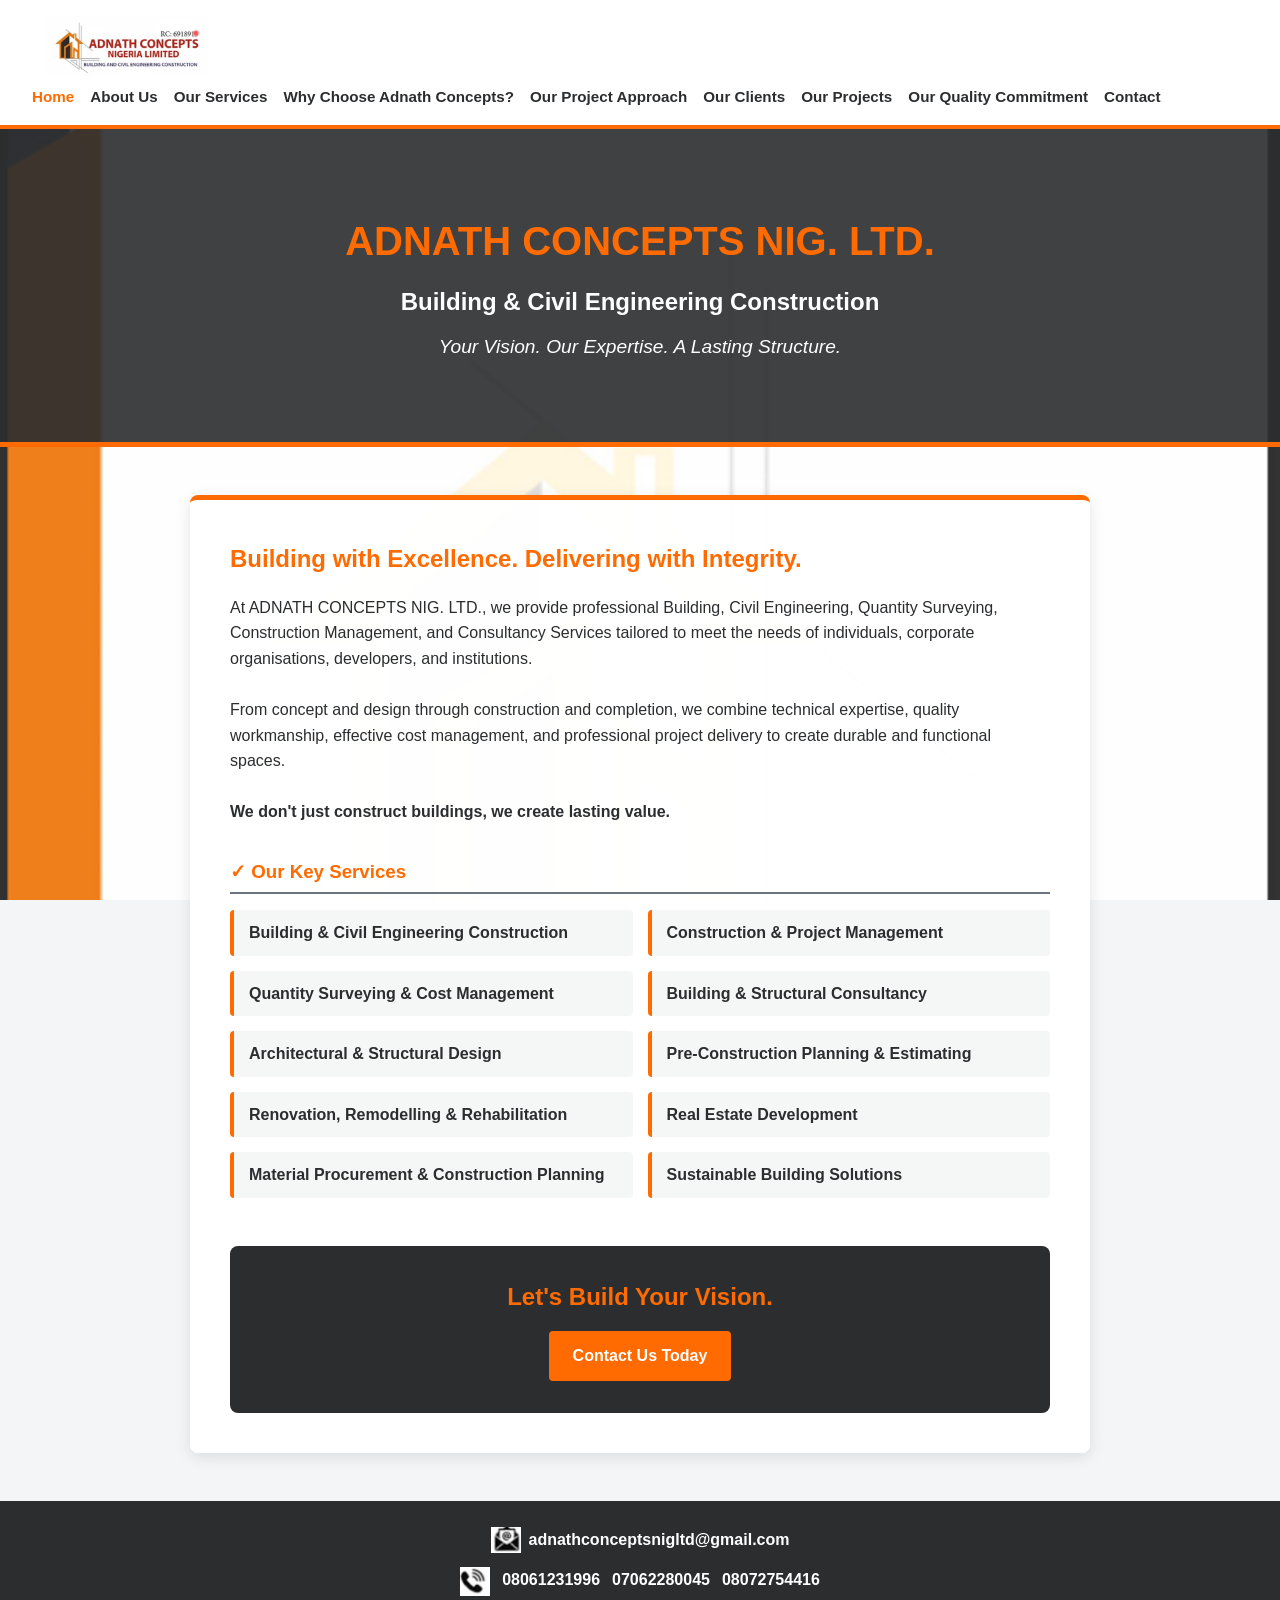
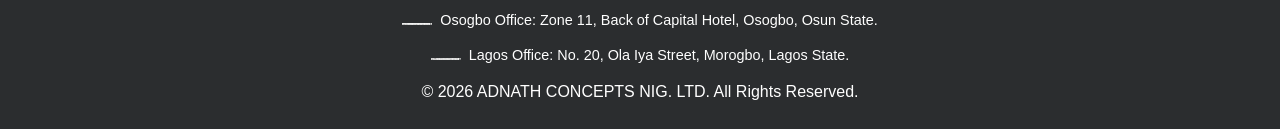
<file: index.html>
<!DOCTYPE html>
<html lang="en">
<head>
    <meta charset="UTF-8">
    <meta name="viewport" content="width=device-width, initial-scale=1.0">
    <title>Home | ADNATH CONCEPTS NIG. LTD.</title>
    <link rel="stylesheet" href="index.css">
</head>
<body>
    <nav>
        <a class="site-logo" href="index.html" aria-label="ADNATH CONCEPTS home">
            <img src="Screenshot 2026-09-21 224842.png" alt="ADNATH CONCEPTS Nigeria Limited">
        </a>
        <ul>
            <li><a href="index.html" class="active">Home</a></li>
            <li><a href="about.html">About Us</a></li>
            <li><a href="services.html">Our Services</a></li>
            <li><a href="why-us.html">Why Choose Adnath Concepts?</a></li>
            <li><a href="approach.html">Our Project Approach</a></li>
            <li><a href="clients.html">Our Clients</a></li>
            <li><a href="projects.html">Our Projects</a></li>
            <li><a href="commitment.html">Our Quality Commitment</a></li>
            <li><a href="contact.html">Contact</a></li>
        </ul>
    </nav>

    <header class="header-banner fade-in" style="padding: 5rem 1rem;"> 
        <h1 style="font-size: 2.5rem; color: var(--primary-orange);">ADNATH CONCEPTS NIG. LTD.</h1>
        <h2 style="margin: 10px 0;">Building & Civil Engineering Construction</h2>
        <p style="font-size: 1.2rem; font-style: italic;">Your Vision. Our Expertise. A Lasting Structure.</p>
    </header>

    <div class="container slide-up">
        <h2 style="color: var(--primary-orange); margin-bottom: 1rem;">Building with Excellence. Delivering with Integrity.</h2>
        <p>At ADNATH CONCEPTS NIG. LTD., we provide professional Building, Civil Engineering, Quantity Surveying, Construction Management, and Consultancy Services tailored to meet the needs of individuals, corporate organisations, developers, and institutions.</p>
        <br>
        <p>From concept and design through construction and completion, we combine technical expertise, quality workmanship, effective cost management, and professional project delivery to create durable and functional spaces.</p>
        <br>
        <p><strong>We don't just construct buildings, we create lasting value.</strong></p>
        
        <h3 style="margin-top: 2rem; color: var(--primary-orange); border-bottom: 2px solid var(--medium-ash); padding-bottom: 5px;">✓ Our Key Services</h3>
        <ul class="styled-list">
            <li>Building & Civil Engineering Construction</li>
            <li>Construction & Project Management</li>
            <li>Quantity Surveying & Cost Management</li>
            <li>Building & Structural Consultancy</li>
            <li>Architectural & Structural Design</li>
            <li>Pre-Construction Planning & Estimating</li>
            <li>Renovation, Remodelling & Rehabilitation</li>
            <li>Real Estate Development</li>
            <li>Material Procurement & Construction Planning</li>
            <li>Sustainable Building Solutions</li>
        </ul>

        <div class="cta-box">
            <h3 style="color: var(--primary-orange); font-size: 1.5rem;">Let's Build Your Vision.</h3>
            <a href="contact.html" class="btn">Contact Us Today</a>
        </div>
    </div>

    <footer>
        <a class="email-link" href="mailto:adnathconceptsnigltd@gmail.com">
            <img src="Screenshot 2026-09-21 224909.png" alt="Email us">
            <span>adnathconceptsnigltd@gmail.com</span>
        </a>
        <div class="phone-links">
            <img src="Screenshot 2026-09-21 224926.png" alt="Call us"> 
            <a href="tel:08061231996">08061231996</a>
            <a href="tel:07062280045">07062280045</a>
            <a href="tel:08072754416">08072754416</a>
        </div>
        <div class="office-addresses">
            <div><img src="Screenshot 2026-09-21 225001.png" alt="Osogbo office"><span>Osogbo Office: Zone 11, Back of Capital Hotel, Osogbo, Osun State.</span></div>
            <div><img src="Screenshot 2026-09-21 225021.png" alt="Lagos office"><span>Lagos Office: No. 20, Ola Iya Street, Morogbo, Lagos State.</span></div>
        </div>
        <p>&copy; 2026 ADNATH CONCEPTS NIG. LTD. All Rights Reserved.</p>
    </footer>
</body>
<script src="./first.js"></script>
</html>
</file>
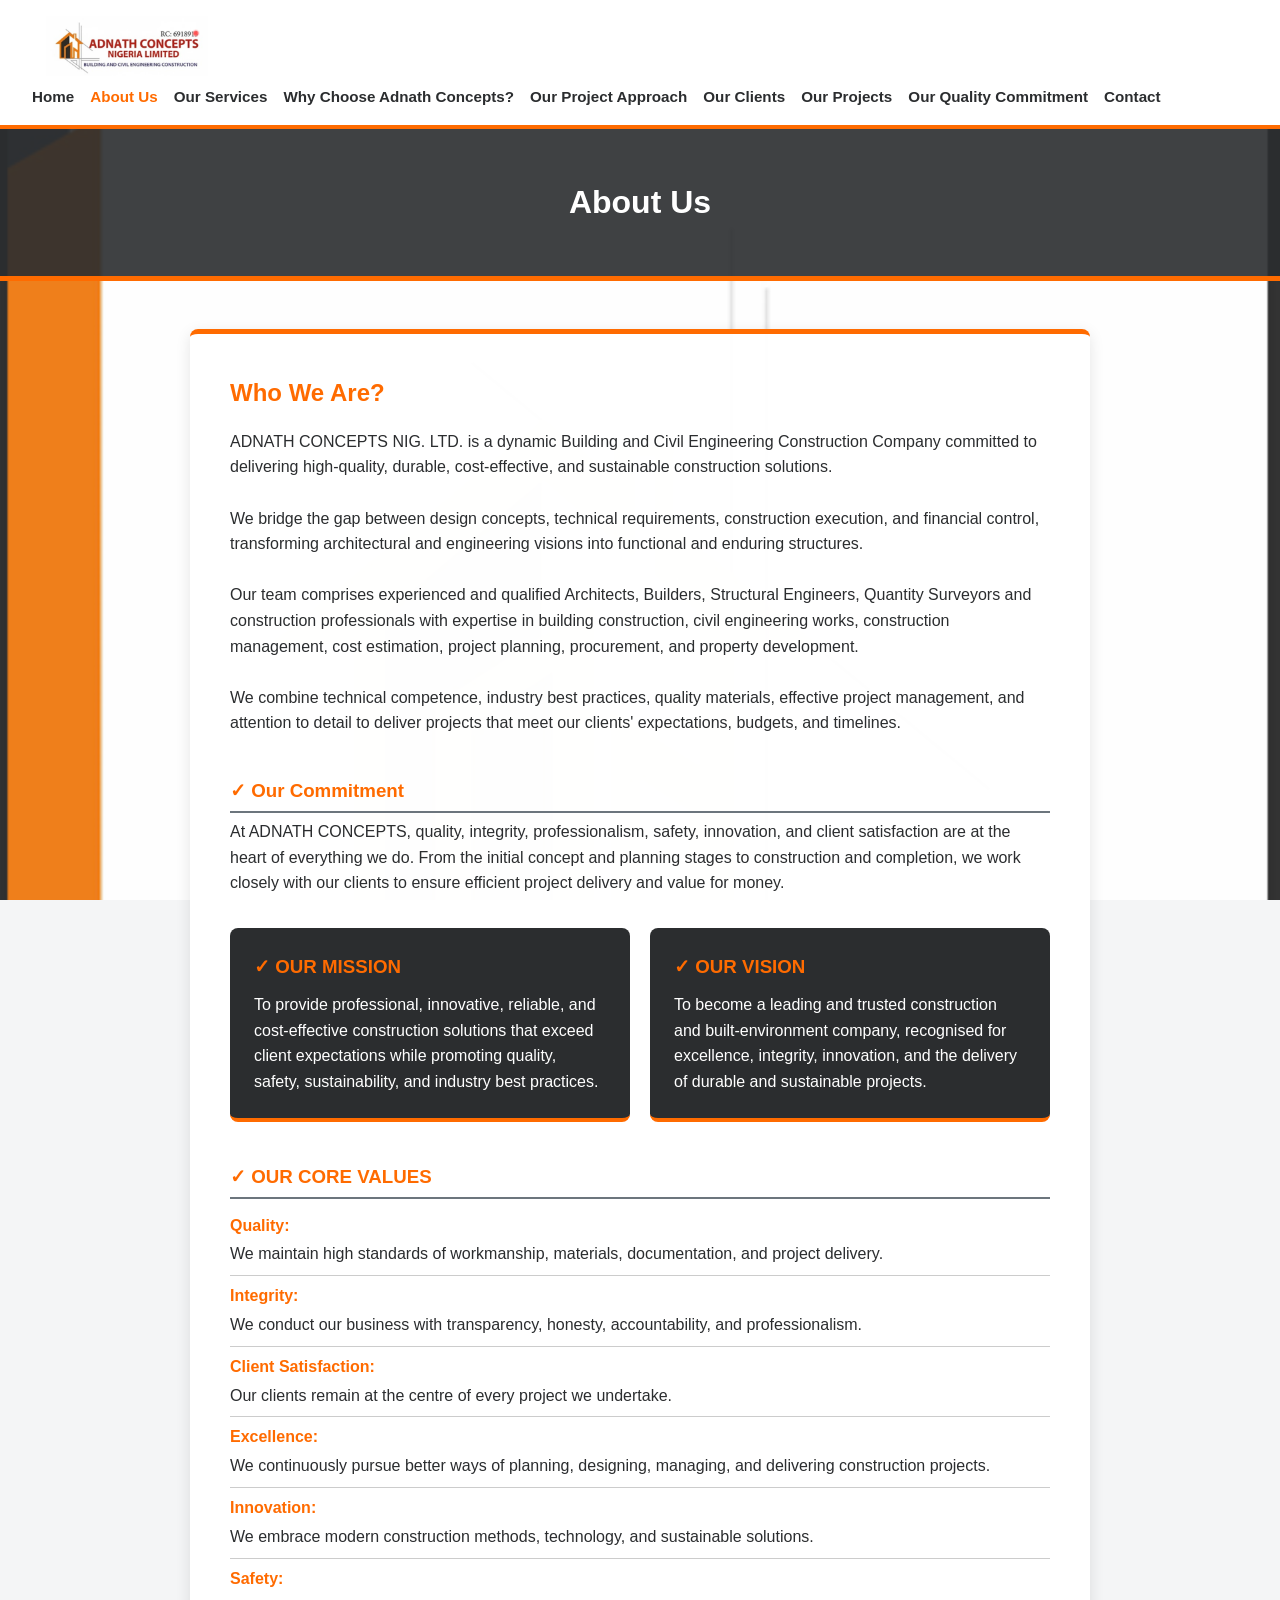
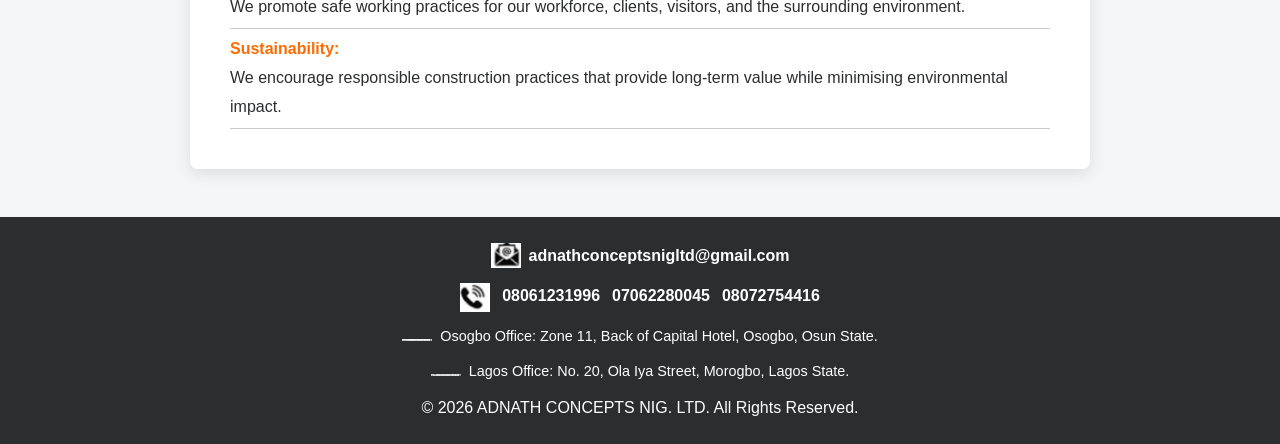
<file: about.html>
<!DOCTYPE html>
<html lang="en">
<head>
    <meta charset="UTF-8">
    <meta name="viewport" content="width=device-width, initial-scale=1.0">
    <title>About Us | ADNATH CONCEPTS</title>
    <link rel="stylesheet" href="about.css">
</head>
<body>
    <nav>
        <a class="site-logo" href="index.html" aria-label="ADNATH CONCEPTS home">
            <img src="Screenshot 2026-09-21 224842.png" alt="ADNATH CONCEPTS Nigeria Limited">
        </a>
        <ul>
            <li><a href="index.html">Home</a></li>
            <li><a href="about.html" class="active">About Us</a></li>
            <li><a href="services.html">Our Services</a></li>
            <li><a href="why-us.html">Why Choose Adnath Concepts?</a></li>
            <li><a href="approach.html">Our Project Approach</a></li>
            <li><a href="clients.html">Our Clients</a></li>
            <li><a href="projects.html">Our Projects</a></li>
            <li><a href="commitment.html">Our Quality Commitment</a></li>
            <li><a href="contact.html">Contact</a></li>
        </ul>
    </nav>

    <div class="header-banner fade-in">
        <h1>About Us</h1>
    </div>

    <div class="container slide-up">
        <h2 style="color: var(--primary-orange); margin-bottom: 1rem;">Who We Are?</h2>
        <p>ADNATH CONCEPTS NIG. LTD. is a dynamic Building and Civil Engineering Construction Company committed to delivering high-quality, durable, cost-effective, and sustainable construction solutions.</p>
        <br>
        <p>We bridge the gap between design concepts, technical requirements, construction execution, and financial control, transforming architectural and engineering visions into functional and enduring structures.</p>
        <br>
        <p>Our team comprises experienced and qualified Architects, Builders, Structural Engineers, Quantity Surveyors and construction professionals with expertise in building construction, civil engineering works, construction management, cost estimation, project planning, procurement, and property development.</p>
        <br>
        <p>We combine technical competence, industry best practices, quality materials, effective project management, and attention to detail to deliver projects that meet our clients' expectations, budgets, and timelines.</p>

        <h3 class="section-title">✓ Our Commitment</h3>
        <p>At ADNATH CONCEPTS, quality, integrity, professionalism, safety, innovation, and client satisfaction are at the heart of everything we do. From the initial concept and planning stages to construction and completion, we work closely with our clients to ensure efficient project delivery and value for money.</p>

        <div class="mission-vision-grid">
            <div class="mv-box">
                <h3>✓ OUR MISSION</h3>
                <p>To provide professional, innovative, reliable, and cost-effective construction solutions that exceed client expectations while promoting quality, safety, sustainability, and industry best practices.</p>
            </div>
            <div class="mv-box">
                <h3>✓ OUR VISION</h3>
                <p>To become a leading and trusted construction and built-environment company, recognised for excellence, integrity, innovation, and the delivery of durable and sustainable projects.</p>
            </div>
        </div>

        <h3 class="section-title">✓ OUR CORE VALUES</h3>
        <ul class="core-values">
            <li><strong>Quality:</strong><br>
                 We maintain high standards of workmanship, materials, documentation, and project delivery.</li>
            <li><strong>Integrity:</strong><br>
                 We conduct our business with transparency, honesty, accountability, and professionalism.</li>
            <li><strong>Client Satisfaction:</strong><br> Our clients remain at the centre of every project we undertake.</li>
            <li><strong>Excellence:</strong> <br>
                We continuously pursue better ways of planning, designing, managing, and delivering construction projects.</li>
            <li><strong>Innovation:</strong> <br>
                We embrace modern construction methods, technology, and sustainable solutions.</li>
            <li><strong>Safety:</strong> <br>
                We promote safe working practices for our workforce, clients, visitors, and the surrounding environment.</li>
            <li><strong>Sustainability:</strong> <br>
                We encourage responsible construction practices that provide long-term value while minimising environmental impact.</li>
        </ul>
    </div>

    <footer>
        <a class="email-link" href="mailto:adnathconceptsnigltd@gmail.com">
            <img src="Screenshot 2026-09-21 224909.png" alt="Email us">
            <span>adnathconceptsnigltd@gmail.com</span>
        </a>
        <div class="phone-links">
            <img src="Screenshot 2026-09-21 224926.png" alt="Call us"> 
            <a href="tel:08061231996">08061231996</a>
            <a href="tel:07062280045">07062280045</a>
            <a href="tel:08072754416">08072754416</a>
        </div>
        <div class="office-addresses">
            <div><img src="Screenshot 2026-09-21 225001.png" alt="Osogbo office"><span>Osogbo Office: Zone 11, Back of Capital Hotel, Osogbo, Osun State.</span></div>
            <div><img src="Screenshot 2026-09-21 225021.png" alt="Lagos office"><span>Lagos Office: No. 20, Ola Iya Street, Morogbo, Lagos State.</span></div>
        </div>
        <p>&copy; 2026 ADNATH CONCEPTS NIG. LTD. All Rights Reserved.</p>
    </footer>
</body>
</html>
</file>
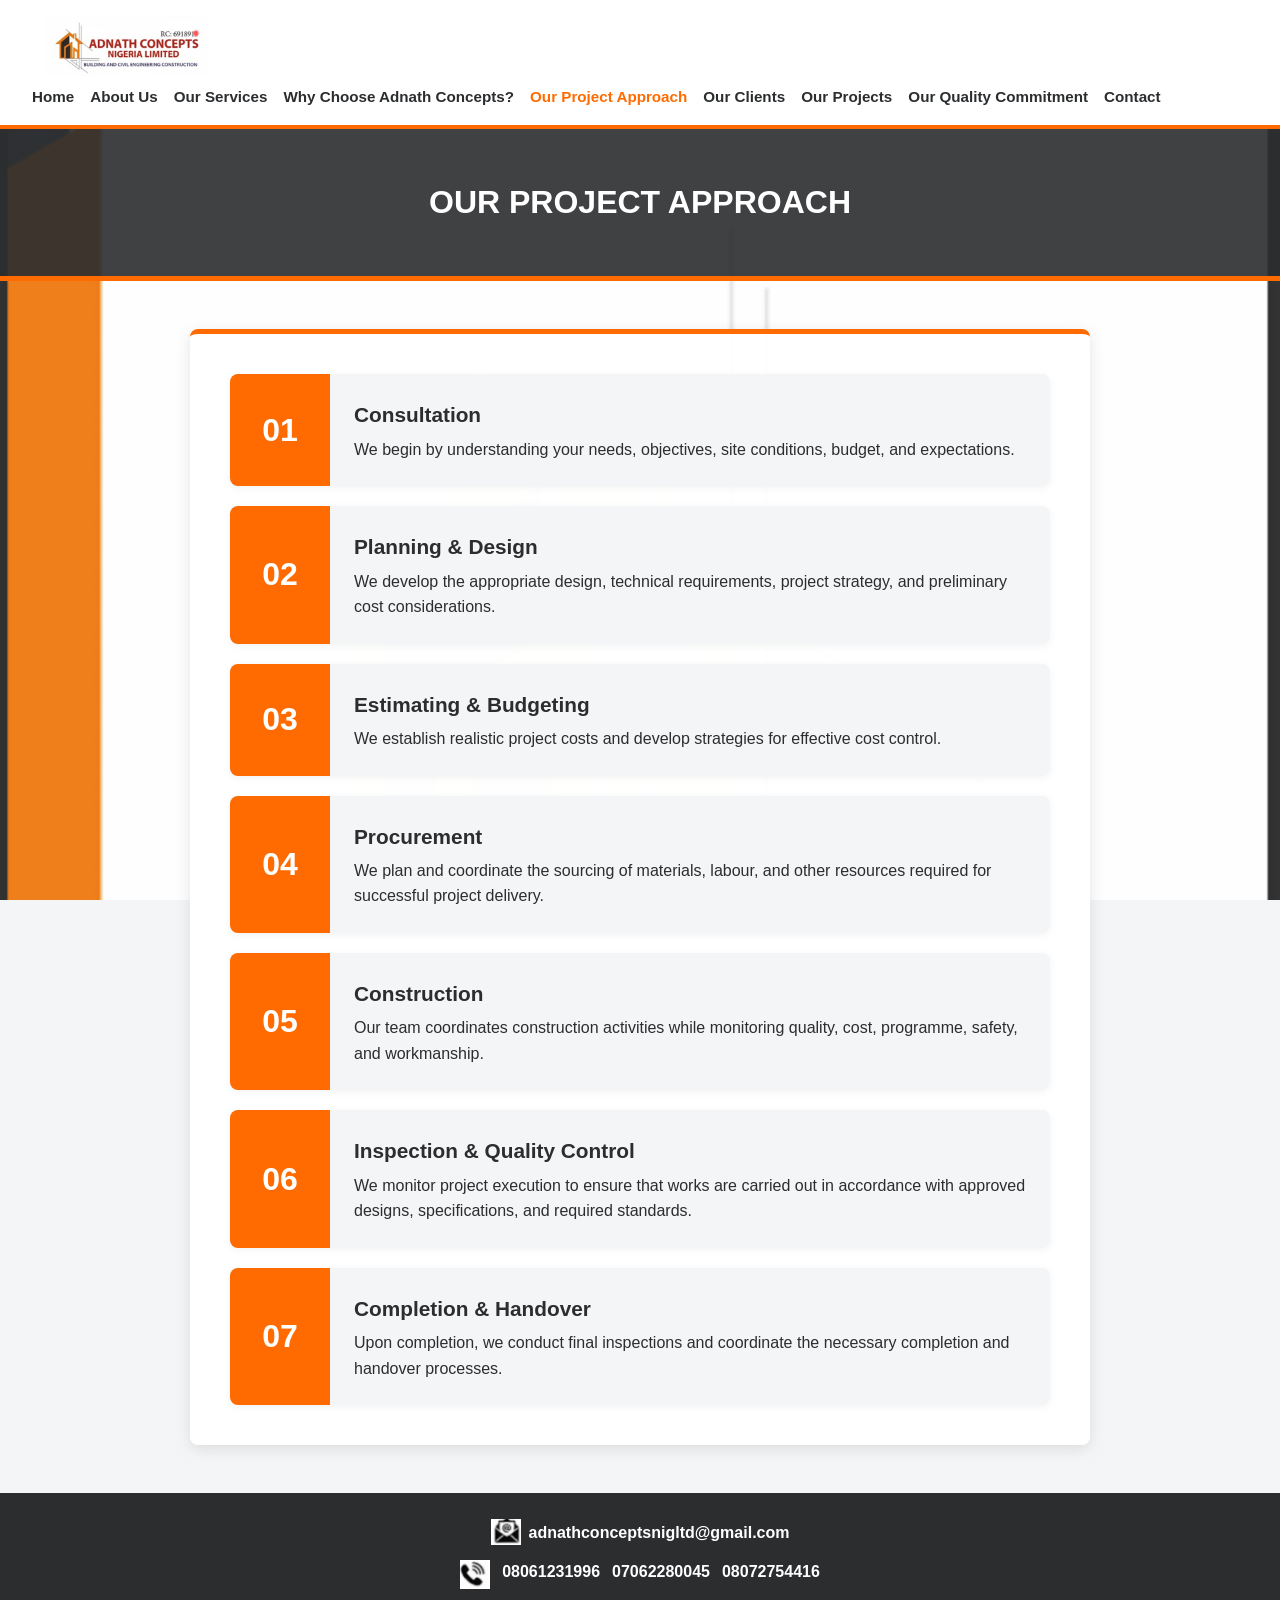
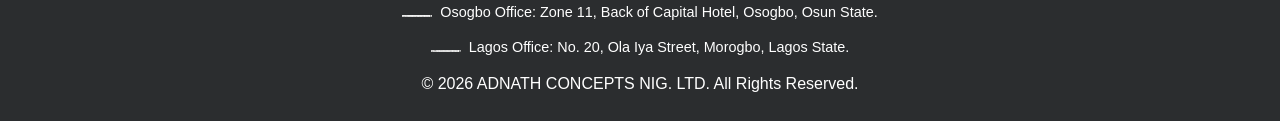
<file: approach.html>
<!DOCTYPE html>
<html lang="en">
<head>
    <meta charset="UTF-8">
    <meta name="viewport" content="width=device-width, initial-scale=1.0">
    <title>Our Project Approach | ADNATH CONCEPTS</title>
    <link rel="stylesheet" href="approach.css">
</head>
<body>
    <nav>
        <a class="site-logo" href="index.html" aria-label="ADNATH CONCEPTS home">
            <img src="Screenshot 2026-09-21 224842.png" alt="ADNATH CONCEPTS Nigeria Limited">
        </a>
        <ul>
            <li><a href="index.html">Home</a></li>
            <li><a href="about.html">About Us</a></li>
            <li><a href="services.html">Our Services</a></li>
            <li><a href="why-us.html">Why Choose Adnath Concepts?</a></li>
            <li><a href="approach.html" class="active" aria-current="page">Our Project Approach</a></li>
            <li><a href="clients.html">Our Clients</a></li>
            <li><a href="projects.html">Our Projects</a></li>
            <li><a href="commitment.html">Our Quality Commitment</a></li>
            <li><a href="contact.html">Contact</a></li>
        </ul>
    </nav>

    <main>
        <div class="header-banner fade-in">
            <h1>OUR PROJECT APPROACH</h1>
        </div>

        <div class="container slide-up">
            <div class="timeline">
                <div class="step">
                    <div class="step-num">01</div>
                    <div class="step-content">
                        <h3>Consultation</h3>
                        <p>We begin by understanding your needs, objectives, site conditions, budget, and expectations.</p>
                    </div>
                </div>
                <div class="step">
                    <div class="step-num">02</div>
                    <div class="step-content">
                        <h3>Planning &amp; Design</h3>
                        <p>We develop the appropriate design, technical requirements, project strategy, and preliminary cost considerations.</p>
                    </div>
                </div>
                <div class="step">
                    <div class="step-num">03</div>
                    <div class="step-content">
                        <h3>Estimating &amp; Budgeting</h3>
                        <p>We establish realistic project costs and develop strategies for effective cost control.</p>
                    </div>
                </div>
                <div class="step">
                    <div class="step-num">04</div>
                    <div class="step-content">
                        <h3>Procurement</h3>
                        <p>We plan and coordinate the sourcing of materials, labour, and other resources required for successful project delivery.</p>
                    </div>
                </div>
                <div class="step">
                    <div class="step-num">05</div>
                    <div class="step-content">
                        <h3>Construction</h3>
                        <p>Our team coordinates construction activities while monitoring quality, cost, programme, safety, and workmanship.</p>
                    </div>
                </div>
                <div class="step">
                    <div class="step-num">06</div>
                    <div class="step-content">
                        <h3>Inspection &amp; Quality Control</h3>
                        <p>We monitor project execution to ensure that works are carried out in accordance with approved designs, specifications, and required standards.</p>
                    </div>
                </div>
                <div class="step">
                    <div class="step-num">07</div>
                    <div class="step-content">
                        <h3>Completion &amp; Handover</h3>
                        <p>Upon completion, we conduct final inspections and coordinate the necessary completion and handover processes.</p>
                    </div>
                </div>
            </div>
        </div>
    </main>

    <footer>
        <a class="email-link" href="mailto:adnathconceptsnigltd@gmail.com">
            <img src="Screenshot 2026-09-21 224909.png" alt="Email us">
            <span>adnathconceptsnigltd@gmail.com</span>
        </a>
        <div class="phone-links">
            <img src="Screenshot 2026-09-21 224926.png" alt="Call us">
            <a href="tel:08061231996">08061231996</a>
            <a href="tel:07062280045">07062280045</a>
            <a href="tel:08072754416">08072754416</a>
        </div>
        <div class="office-addresses">
            <div><img src="Screenshot 2026-09-21 225001.png" alt="Osogbo office"><span>Osogbo Office: Zone 11, Back of Capital Hotel, Osogbo, Osun State.</span></div>
            <div><img src="Screenshot 2026-09-21 225021.png" alt="Lagos office"><span>Lagos Office: No. 20, Ola Iya Street, Morogbo, Lagos State.</span></div>
        </div>
        <p>&copy; 2026 ADNATH CONCEPTS NIG. LTD. All Rights Reserved.</p>
    </footer>
</body>
</html>
</file>
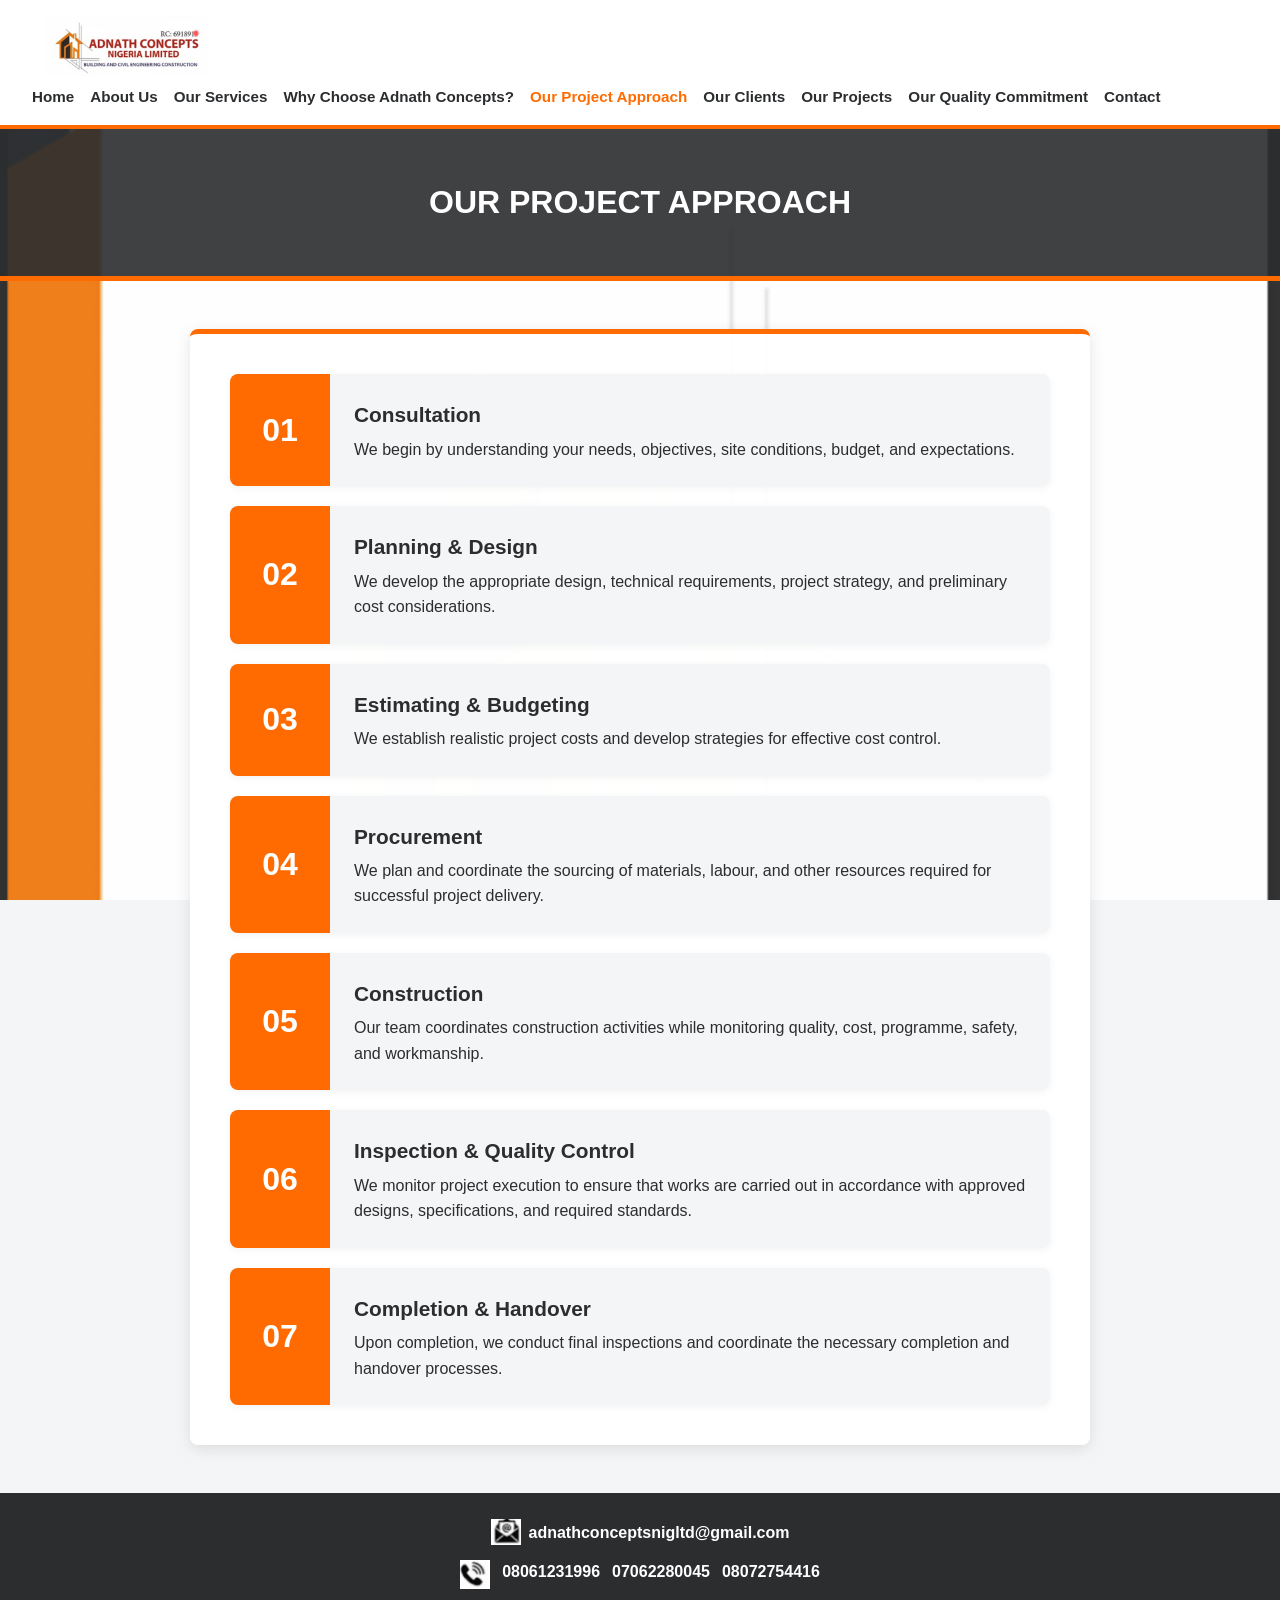
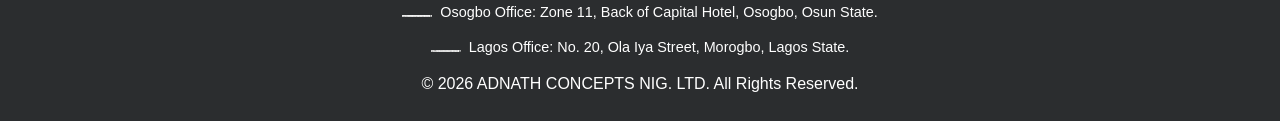
<file: approch.html>
<!DOCTYPE html>
<html lang="en">
<head>
    <meta charset="UTF-8">
    <meta name="viewport" content="width=device-width, initial-scale=1.0">
    <title>Our Project Approach | ADNATH CONCEPTS</title>
    <link rel="stylesheet" href="approach.css">
</head>
<body>
    <nav>
        <a class="site-logo" href="index.html" aria-label="ADNATH CONCEPTS home">
            <img src="Screenshot 2026-09-21 224842.png" alt="ADNATH CONCEPTS Nigeria Limited">
        </a>
        <ul>
            <li><a href="index.html">Home</a></li>
            <li><a href="about.html">About Us</a></li>
            <li><a href="services.html">Our Services</a></li>
            <li><a href="why-us.html">Why Choose Adnath Concepts?</a></li>
            <li><a href="approach.html" class="active">Our Project Approach</a></li>
            <li><a href="clients.html">Our Clients</a></li>
            <li><a href="projects.html">Our Projects</a></li>
            <li><a href="commitment.html">Our Quality Commitment</a></li>
            <li><a href="contact.html">Contact</a></li>
        </ul>
    </nav>

    <div class="header-banner fade-in">
        <h1>OUR PROJECT APPROACH</h1>
    </div>

    <div class="container slide-up">
        <div class="timeline">
            <div class="step">
                <div class="step-num">01</div>
                <div class="step-content">
                    <h3>Consultation</h3>
                    <p>We begin by understanding your needs, objectives, site conditions, budget, and expectations.</p>
                </div>
            </div>
            <div class="step">
                <div class="step-num">02</div>
                <div class="step-content">
                    <h3>Planning & Design</h3>
                    <p>We develop the appropriate design, technical requirements, project strategy, and preliminary cost considerations.</p>
                </div>
            </div>
            <div class="step">
                <div class="step-num">03</div>
                <div class="step-content">
                    <h3>Estimating & Budgeting</h3>
                    <p>We establish realistic project costs and develop strategies for effective cost control.</p>
                </div>
            </div>
            <div class="step">
                <div class="step-num">04</div>
                <div class="step-content">
                    <h3>Procurement</h3>
                    <p>We plan and coordinate the sourcing of materials, labour, and other resources required for successful project delivery.</p>
                </div>
            </div>
            <div class="step">
                <div class="step-num">05</div>
                <div class="step-content">
                    <h3>Construction</h3>
                    <p>Our team coordinates construction activities while monitoring quality, cost, programme, safety, and workmanship.</p>
                </div>
            </div>
            <div class="step">
                <div class="step-num">06</div>
                <div class="step-content">
                    <h3>Inspection & Quality Control</h3>
                    <p>We monitor project execution to ensure that works are carried out in accordance with approved designs, specifications, and required standards.</p>
                </div>
            </div>
            <div class="step">
                <div class="step-num">07</div>
                <div class="step-content">
                    <h3>Completion & Handover</h3>
                    <p>Upon completion, we conduct final inspections and coordinate the necessary completion and handover processes.</p>
                </div>
            </div>
        </div>
    </div>

    <footer>
        <a class="email-link" href="mailto:adnathconceptsnigltd@gmail.com">
            <img src="Screenshot 2026-09-21 224909.png" alt="Email us">
            <span>adnathconceptsnigltd@gmail.com</span>
        </a>
        <div class="phone-links">
            <img src="Screenshot 2026-09-21 224926.png" alt="Call us"> 
            <a href="tel:08061231996">08061231996</a>
            <a href="tel:07062280045">07062280045</a>
            <a href="tel:08072754416">08072754416</a>
        </div>
        <div class="office-addresses">
            <div><img src="Screenshot 2026-09-21 225001.png" alt="Osogbo office"><span>Osogbo Office: Zone 11, Back of Capital Hotel, Osogbo, Osun State.</span></div>
            <div><img src="Screenshot 2026-09-21 225021.png" alt="Lagos office"><span>Lagos Office: No. 20, Ola Iya Street, Morogbo, Lagos State.</span></div>
        </div>
        <p>&copy; 2026 ADNATH CONCEPTS NIG. LTD. All Rights Reserved.</p>
    </footer>
</body>
</html>
</file>
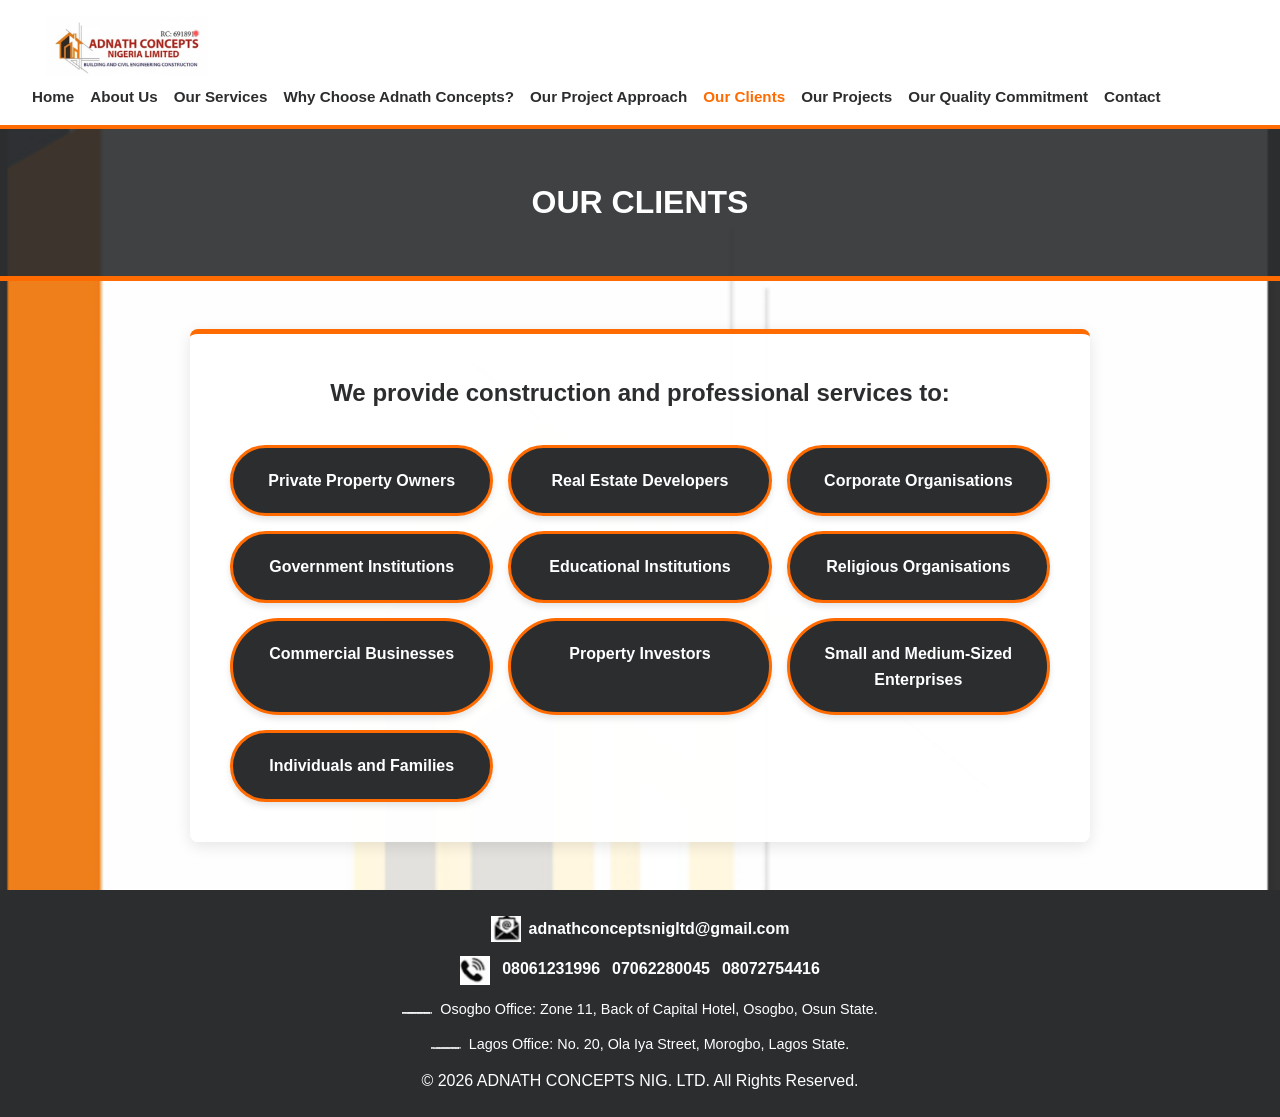
<file: clients.html>
<!DOCTYPE html>
<html lang="en">
<head>
    <meta charset="UTF-8">
    <meta name="viewport" content="width=device-width, initial-scale=1.0">
    <title>Our Clients | ADNATH CONCEPTS</title>
    <link rel="stylesheet" href="clients.css">
</head>
<body>
    <nav>
        <a class="site-logo" href="index.html" aria-label="ADNATH CONCEPTS home">
            <img src="Screenshot 2026-09-21 224842.png" alt="ADNATH CONCEPTS Nigeria Limited">
        </a>
        <ul>
            <li><a href="index.html">Home</a></li>
            <li><a href="about.html">About Us</a></li>
            <li><a href="services.html">Our Services</a></li>
            <li><a href="why-us.html">Why Choose Adnath Concepts?</a></li>
            <li><a href="approach.html">Our Project Approach</a></li>
            <li><a href="clients.html" class="active">Our Clients</a></li>
            <li><a href="projects.html">Our Projects</a></li>
            <li><a href="commitment.html">Our Quality Commitment</a></li>
            <li><a href="contact.html">Contact</a></li>
        </ul>
    </nav>

    <div class="header-banner fade-in">
        <h1>OUR CLIENTS</h1>
    </div>

    <div class="container slide-up">
        <h2 style="text-align: center; color: var(--dark-ash); margin-bottom: 2rem;">We provide construction and professional services to:</h2>
        
        <div class="clients-grid">
            <div class="client-badge">Private Property Owners</div>
            <div class="client-badge">Real Estate Developers</div>
            <div class="client-badge">Corporate Organisations</div>
            <div class="client-badge">Government Institutions</div>
            <div class="client-badge">Educational Institutions</div>
            <div class="client-badge">Religious Organisations</div>
            <div class="client-badge">Commercial Businesses</div>
            <div class="client-badge">Property Investors</div>
            <div class="client-badge">Small and Medium-Sized Enterprises</div>
            <div class="client-badge">Individuals and Families</div>
        </div>
    </div>

    <footer>
        <a class="email-link" href="mailto:adnathconceptsnigltd@gmail.com">
            <img src="Screenshot 2026-09-21 224909.png" alt="Email us">
            <span>adnathconceptsnigltd@gmail.com</span>
        </a>
        <div class="phone-links">
            <img src="Screenshot 2026-09-21 224926.png" alt="Call us"> 
            <a href="tel:08061231996">08061231996</a>
            <a href="tel:07062280045">07062280045</a>
            <a href="tel:08072754416">08072754416</a>
        </div>
        <div class="office-addresses">
            <div><img src="Screenshot 2026-09-21 225001.png" alt="Osogbo office"><span>Osogbo Office: Zone 11, Back of Capital Hotel, Osogbo, Osun State.</span></div>
            <div><img src="Screenshot 2026-09-21 225021.png" alt="Lagos office"><span>Lagos Office: No. 20, Ola Iya Street, Morogbo, Lagos State.</span></div>
        </div>
        <p>&copy; 2026 ADNATH CONCEPTS NIG. LTD. All Rights Reserved.</p>
    </footer>
</body>
</html>
</file>
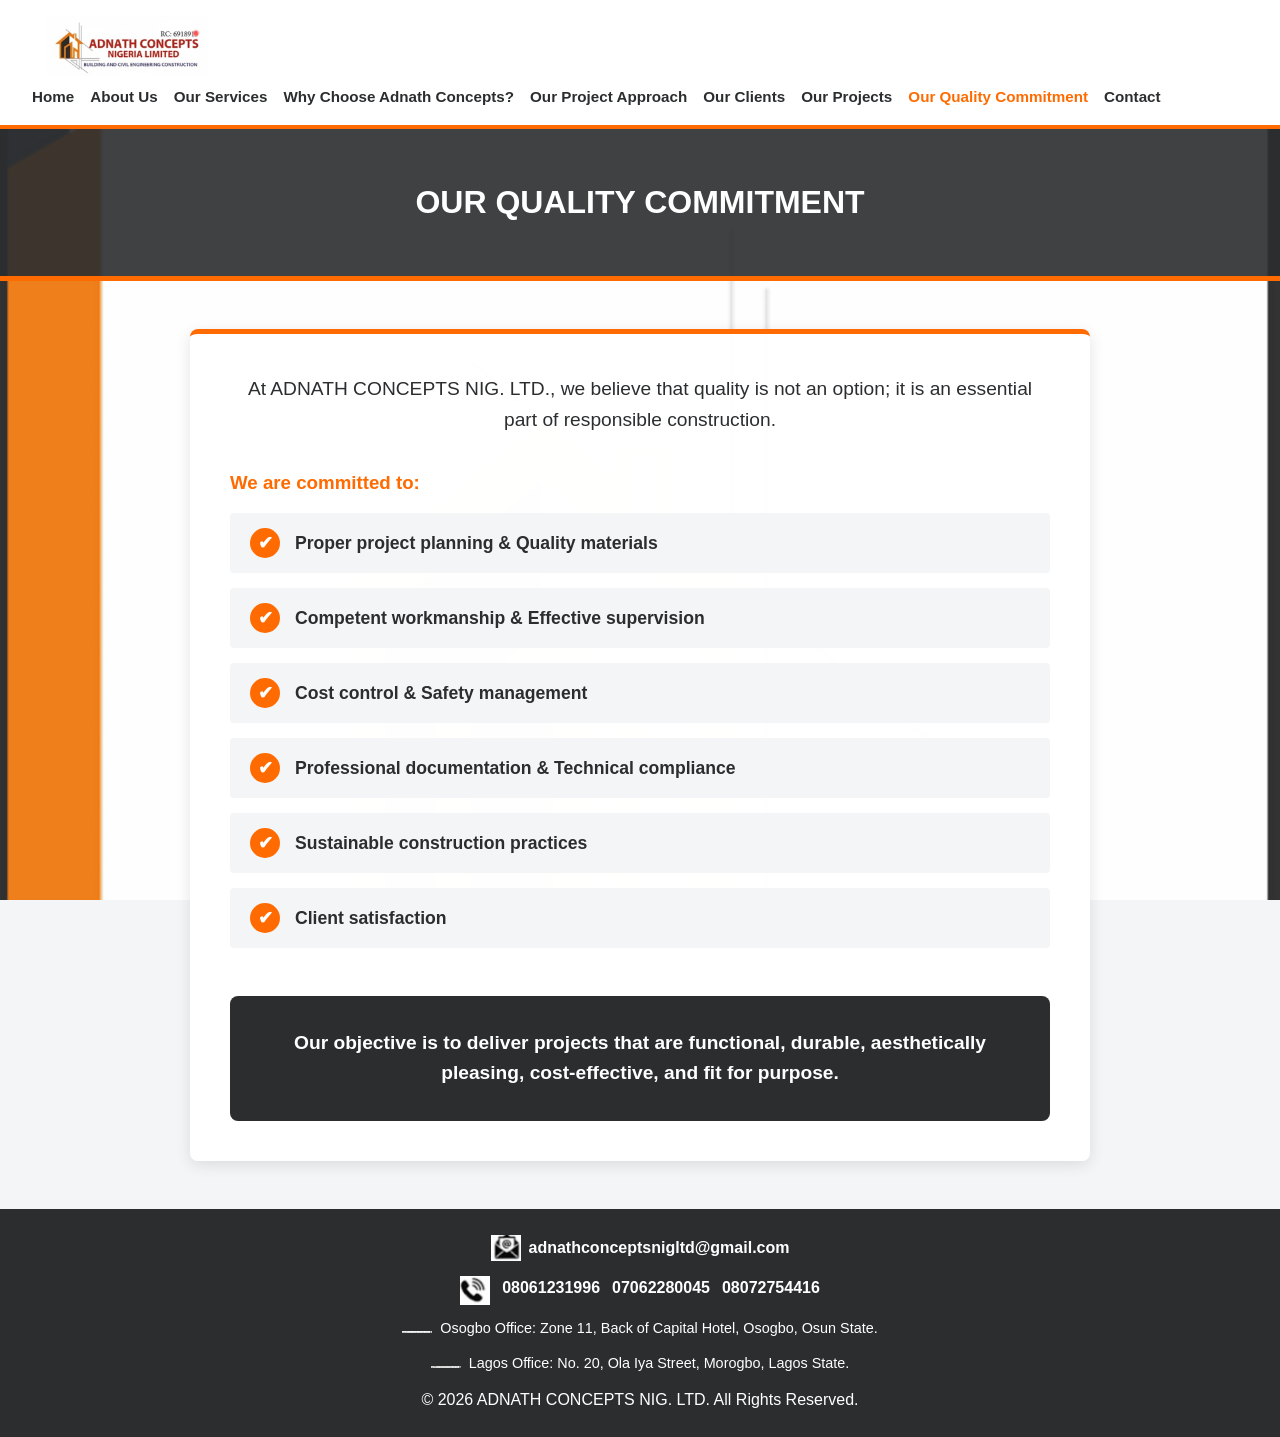
<file: commitment.html>
<!DOCTYPE html>
<html lang="en">
<head>
    <meta charset="UTF-8">
    <meta name="viewport" content="width=device-width, initial-scale=1.0">
    <title>Our Quality Commitment | ADNATH CONCEPTS</title>
    <link rel="stylesheet" href="commitment.css">
</head>
<body>
    <nav>
        <a class="site-logo" href="index.html" aria-label="ADNATH CONCEPTS home">
            <img src="Screenshot 2026-09-21 224842.png" alt="ADNATH CONCEPTS Nigeria Limited">
        </a>
        <ul>
            <li><a href="index.html">Home</a></li>
            <li><a href="about.html">About Us</a></li>
            <li><a href="services.html">Our Services</a></li>
            <li><a href="why-us.html">Why Choose Adnath Concepts?</a></li>
            <li><a href="approach.html">Our Project Approach</a></li>
            <li><a href="clients.html">Our Clients</a></li>
            <li><a href="projects.html">Our Projects</a></li>
            <li><a href="commitment.html" class="active">Our Quality Commitment</a></li>
            <li><a href="contact.html">Contact</a></li>
        </ul>
    </nav>

    <div class="header-banner fade-in">
        <h1>OUR QUALITY COMMITMENT</h1>
    </div>

    <div class="container slide-up">
        <p style="text-align: center; font-size: 1.2rem; margin-bottom: 2rem;">At ADNATH CONCEPTS NIG. LTD., we believe that quality is not an option; it is an essential part of responsible construction.</p>
        
        <h3 style="color: var(--primary-orange); margin-bottom: 15px;">We are committed to:</h3>
        <div class="checklist">
            <div><span>✔</span> Proper project planning & Quality materials</div>
            <div><span>✔</span> Competent workmanship & Effective supervision</div>
            <div><span>✔</span> Cost control & Safety management</div>
            <div><span>✔</span> Professional documentation & Technical compliance</div>
            <div><span>✔</span> Sustainable construction practices</div>
            <div><span>✔</span> Client satisfaction</div>
        </div>

        <div style="text-align: center; margin-top: 3rem; padding: 2rem; background: var(--dark-ash); color: var(--white); border-radius: 8px;">
            <p style="font-size: 1.2rem; font-weight: bold;">Our objective is to deliver projects that are functional, durable, aesthetically pleasing, cost-effective, and fit for purpose.</p>
        </div>
    </div>

    <footer>
        <a class="email-link" href="mailto:adnathconceptsnigltd@gmail.com">
            <img src="Screenshot 2026-09-21 224909.png" alt="Email us">
            <span>adnathconceptsnigltd@gmail.com</span>
        </a>
        <div class="phone-links">
            <img src="Screenshot 2026-09-21 224926.png" alt="Call us"> 
            <a href="tel:08061231996">08061231996</a>
            <a href="tel:07062280045">07062280045</a>
            <a href="tel:08072754416">08072754416</a>
        </div>
        <div class="office-addresses">
            <div><img src="Screenshot 2026-09-21 225001.png" alt="Osogbo office"><span>Osogbo Office: Zone 11, Back of Capital Hotel, Osogbo, Osun State.</span></div>
            <div><img src="Screenshot 2026-09-21 225021.png" alt="Lagos office"><span>Lagos Office: No. 20, Ola Iya Street, Morogbo, Lagos State.</span></div>
        </div>
        <p>&copy; 2026 ADNATH CONCEPTS NIG. LTD. All Rights Reserved.</p>
    </footer>
</body>
</html>
</file>
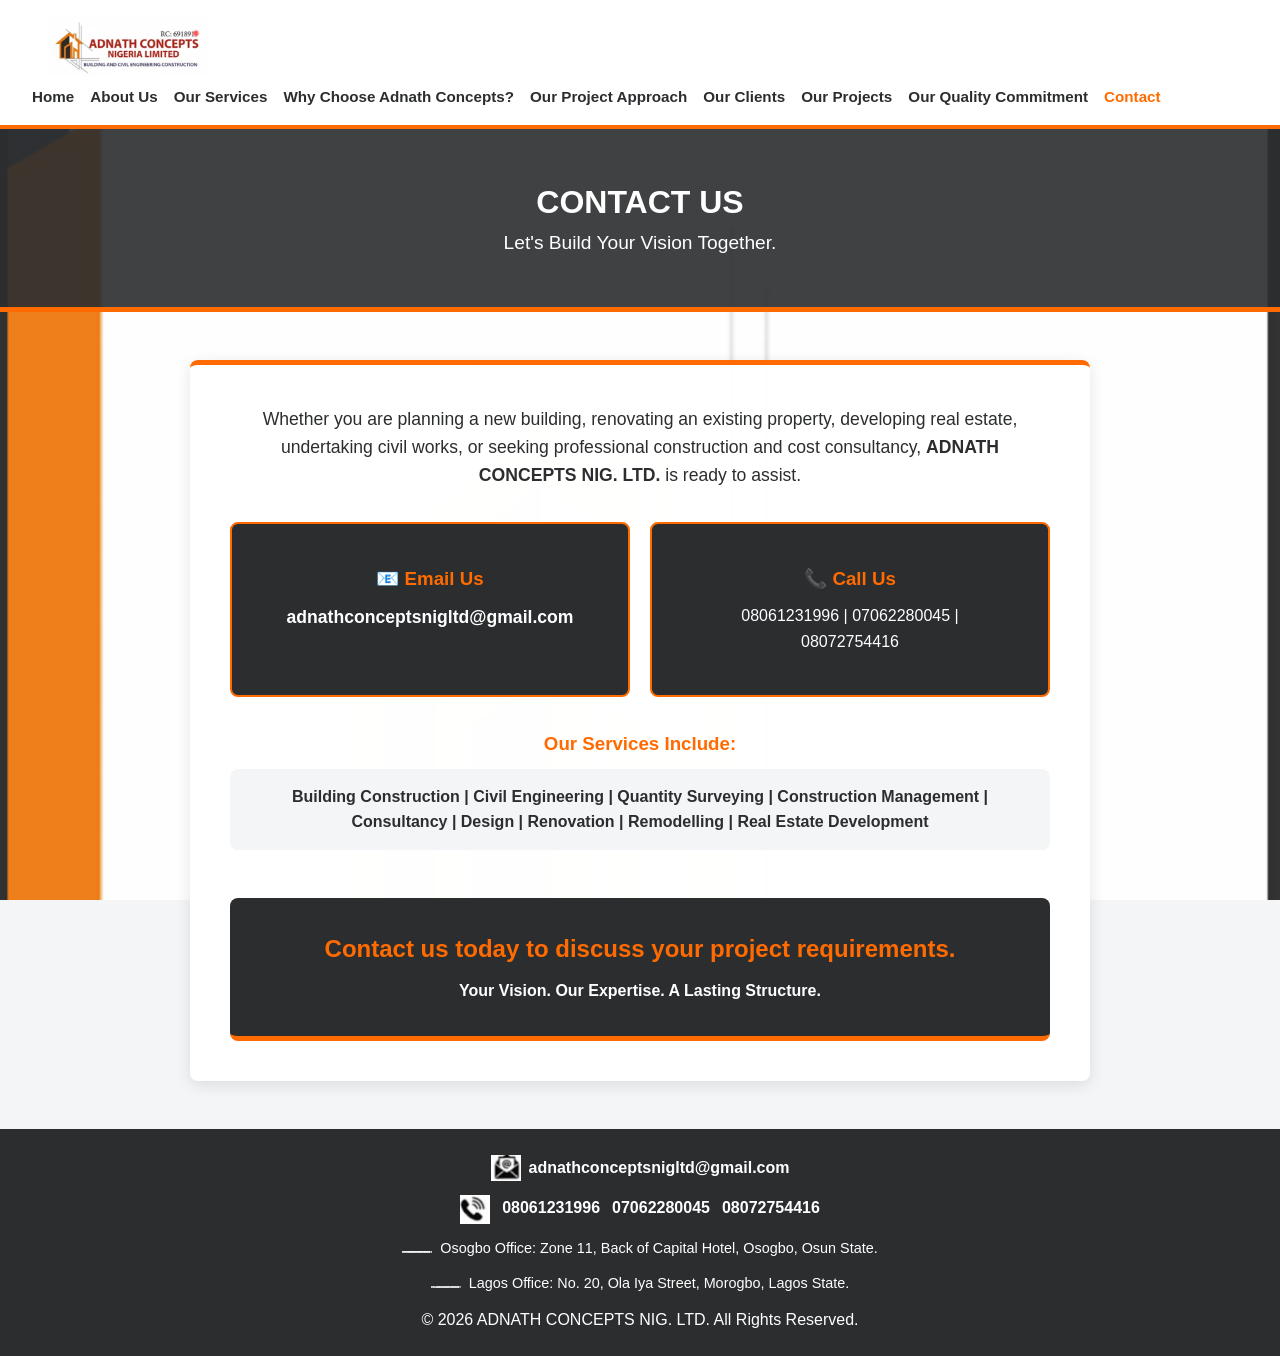
<file: contact.html>
<!DOCTYPE html>
<html lang="en">
<head>
    <meta charset="UTF-8">
    <meta name="viewport" content="width=device-width, initial-scale=1.0">
    <title>Contact | ADNATH CONCEPTS</title>
    <link rel="stylesheet" href="contact.css">
</head>
<body>
    <nav>
        <a class="site-logo" href="index.html" aria-label="ADNATH CONCEPTS home">
            <img src="Screenshot 2026-09-21 224842.png" alt="ADNATH CONCEPTS Nigeria Limited">
        </a>
        <ul>
            <li><a href="index.html">Home</a></li>
            <li><a href="about.html">About Us</a></li>
            <li><a href="services.html">Our Services</a></li>
            <li><a href="why-us.html">Why Choose Adnath Concepts?</a></li>
            <li><a href="approach.html">Our Project Approach</a></li>
            <li><a href="clients.html">Our Clients</a></li>
            <li><a href="projects.html">Our Projects</a></li>
            <li><a href="commitment.html">Our Quality Commitment</a></li>
            <li><a href="contact.html" class="active">Contact</a></li>
        </ul>
    </nav>

    <div class="header-banner fade-in">
        <h1>CONTACT US</h1>
        <p style="font-size: 1.2rem;">Let's Build Your Vision Together.</p>
    </div>

    <div class="container slide-up" style="text-align: center;">
        <p style="font-size: 1.1rem; margin-bottom: 2rem;">Whether you are planning a new building, renovating an existing property, developing real estate, undertaking civil works, or seeking professional construction and cost consultancy, <strong>ADNATH CONCEPTS NIG. LTD.</strong> is ready to assist.</p>
        
        <div class="contact-info-cards">
            <div class="contact-card">
                <h3>📧 Email Us</h3>
                <p><a href="mailto:adnathconceptsnigltd@gmail.com">adnathconceptsnigltd@gmail.com</a></p>
            </div>
            <div class="contact-card">
                <h3>📞 Call Us</h3>
                <p>08061231996 | 07062280045 | 08072754416</p>
            </div>
        </div>

        <h3 style="color: var(--primary-orange); margin: 2rem 0 10px 0;">Our Services Include:</h3>
        <p style="font-weight: bold; background: var(--light-ash); padding: 15px; border-radius: 8px;">Building Construction | Civil Engineering | Quantity Surveying | Construction Management | Consultancy | Design | Renovation | Remodelling | Real Estate Development</p>
        
        <div style="margin-top: 3rem; padding: 2rem; background: var(--dark-ash); color: var(--white); border-radius: 8px; border-bottom: 5px solid var(--primary-orange);">
            <h2 style="color: var(--primary-orange); margin-bottom: 10px;">Contact us today to discuss your project requirements.</h2>
            <p><strong>Your Vision. Our Expertise. A Lasting Structure.</strong></p>
        </div>
    </div>

    <footer>
        <a class="email-link" href="mailto:adnathconceptsnigltd@gmail.com">
            <img src="Screenshot 2026-09-21 224909.png" alt="Email us">
            <span>adnathconceptsnigltd@gmail.com</span>
        </a>
        <div class="phone-links">
            <img src="Screenshot 2026-09-21 224926.png" alt="Call us"> 
            <a href="tel:08061231996">08061231996</a>
            <a href="tel:07062280045">07062280045</a>
            <a href="tel:08072754416">08072754416</a>
        </div>
        <div class="office-addresses">
            <div><img src="Screenshot 2026-09-21 225001.png" alt="Osogbo office"><span>Osogbo Office: Zone 11, Back of Capital Hotel, Osogbo, Osun State.</span></div>
            <div><img src="Screenshot 2026-09-21 225021.png" alt="Lagos office"><span>Lagos Office: No. 20, Ola Iya Street, Morogbo, Lagos State.</span></div>
        </div>
        <p>&copy; 2026 ADNATH CONCEPTS NIG. LTD. All Rights Reserved.</p>
    </footer>
</body>
</html>
</file>
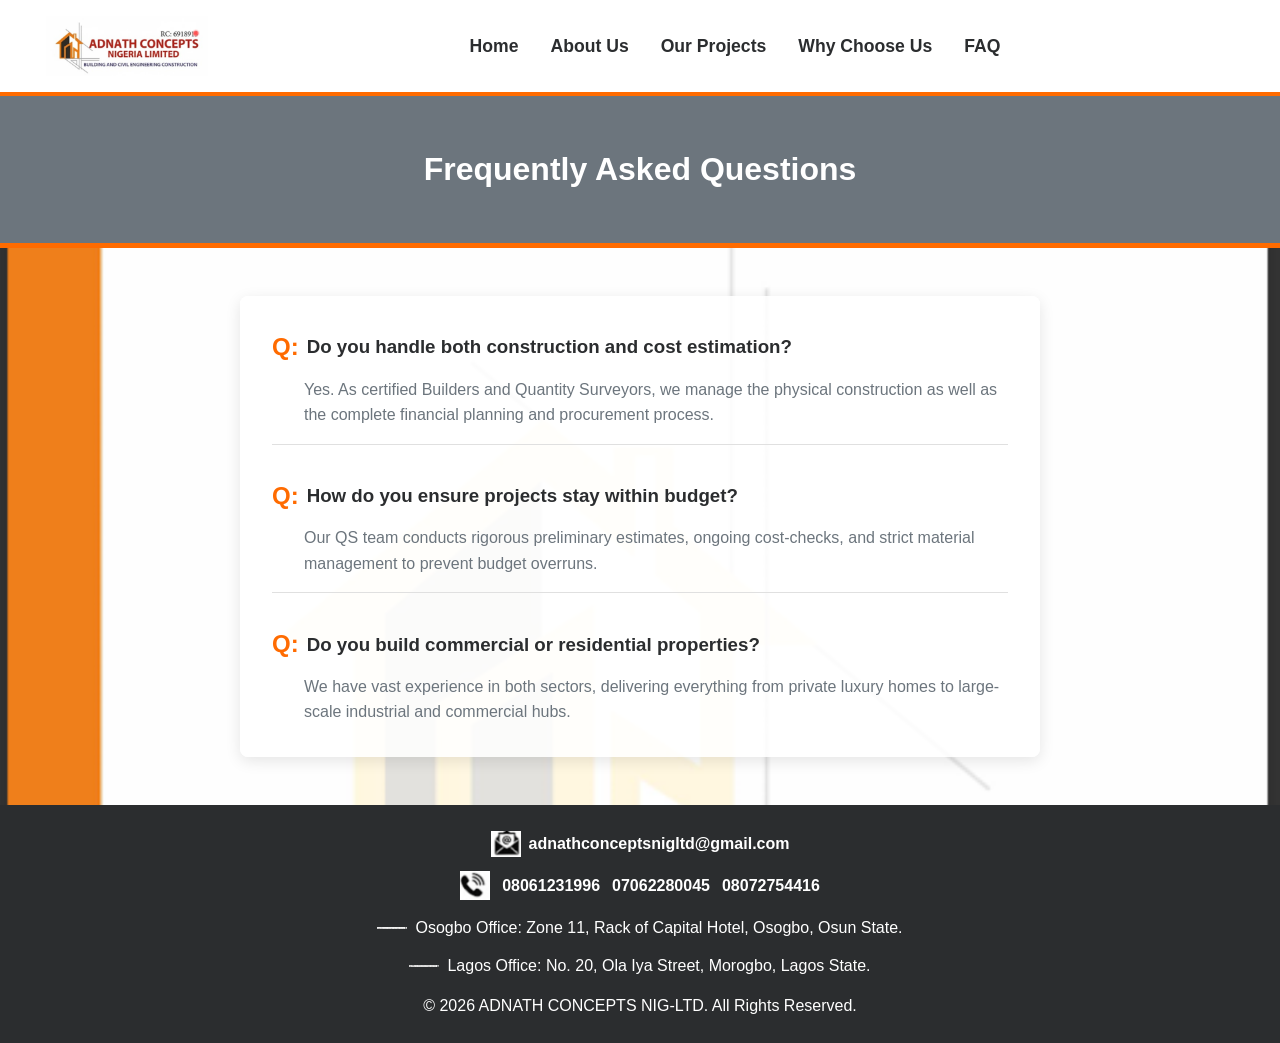
<file: faq.html>
<!DOCTYPE html>
<html lang="en">
<head>
    <meta charset="UTF-8">
    <meta name="viewport" content="width=device-width, initial-scale=1.0">
    <title>FAQ | ADNATH CONCEPTS</title>
    <link rel="stylesheet" href="faq.css">
</head>
<body>

    <nav>
        <a class="site-logo" href="index.html" aria-label="ADNATH CONCEPTS home">
            <img src="Screenshot 2026-09-21 224842.png" alt="ADNATH CONCEPTS Nigeria Limited">
        </a>
        <ul>
            <li><a href="index.html">Home</a></li>
            <li><a href="about.html">About Us</a></li>
            <li><a href="project.html">Our Projects</a></li>
            <li><a href="why-us.html">Why Choose Us</a></li>
            <li><a href="faq.html">FAQ</a></li>
        </ul>
    </nav>

    <div class="header-banner fade-in">
        <h1>Frequently Asked Questions</h1>
    </div>

    <div class="container slide-up">
        <div class="faq-item">
            <h3>Do you handle both construction and cost estimation?</h3>
            <p>Yes. As certified Builders and Quantity Surveyors, we manage the physical construction as well as the complete financial planning and procurement process.</p>
        </div>
        <div class="faq-item">
            <h3>How do you ensure projects stay within budget?</h3>
            <p>Our QS team conducts rigorous preliminary estimates, ongoing cost-checks, and strict material management to prevent budget overruns.</p>
        </div>
        <div class="faq-item">
            <h3>Do you build commercial or residential properties?</h3>
            <p>We have vast experience in both sectors, delivering everything from private luxury homes to large-scale industrial and commercial hubs.</p>
        </div>
    </div>

    <footer>
        <a class="email-link" href="mailto:adnathconceptsnigltd@gmail.com">
            <img src="Screenshot 2026-09-21 224909.png" alt="Email us">
            <span>adnathconceptsnigltd@gmail.com</span>
        </a>
        <div class="phone-links">
            <img src="Screenshot 2026-09-21 224926.png" alt="Call us">
            <a href="tel:08061231996">08061231996</a>
            <a href="tel:07062280045">07062280045</a>
            <a href="tel:08072754416">08072754416</a>
        </div>
        <div class="office-addresses">
            <div><img src="Screenshot 2026-09-21 225001.png" alt="Osogbo office"><span>Osogbo Office: Zone 11, Rack of Capital Hotel, Osogbo, Osun State.</span></div>
            <div><img src="Screenshot 2026-09-21 225021.png" alt="Lagos office"><span>Lagos Office: No. 20, Ola Iya Street, Morogbo, Lagos State.</span></div>
        </div>
        <p>&copy; 2026 ADNATH CONCEPTS NIG-LTD. All Rights Reserved.</p>
    </footer>

</body>
</html>
</file>
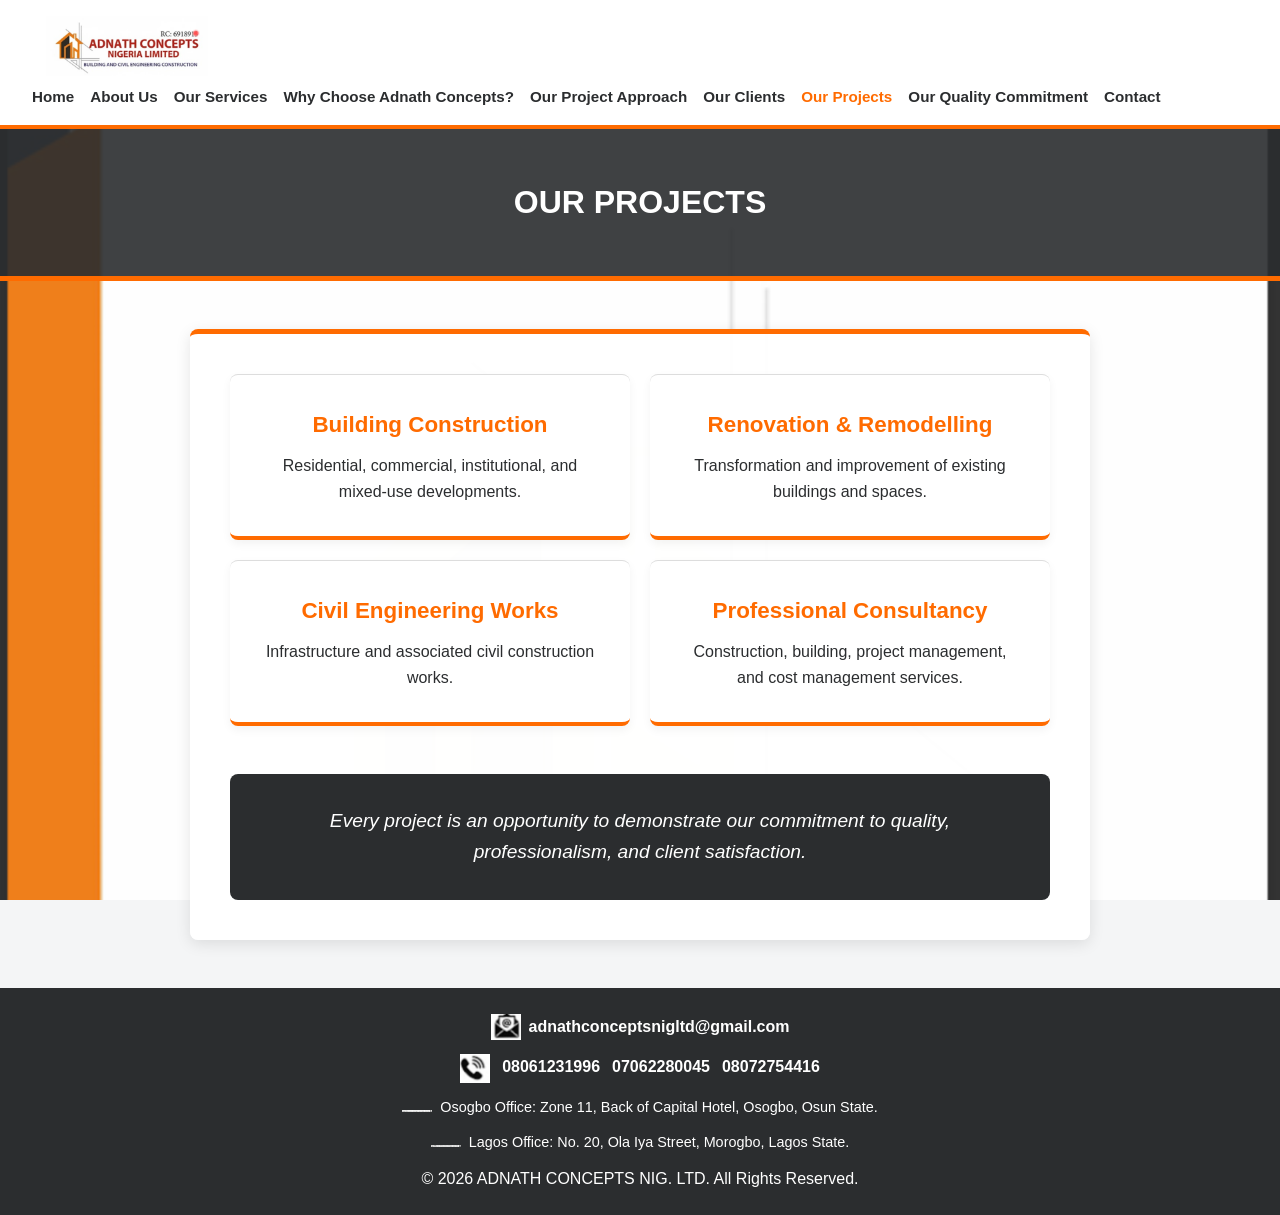
<file: projects.html>
<!DOCTYPE html>
<html lang="en">
<head>
    <meta charset="UTF-8">
    <meta name="viewport" content="width=device-width, initial-scale=1.0">
    <title>Our Projects | ADNATH CONCEPTS</title>
    <link rel="stylesheet" href="projects.css">
</head>
<body>
    <nav>
        <a class="site-logo" href="index.html" aria-label="ADNATH CONCEPTS home">
            <img src="Screenshot 2026-09-21 224842.png" alt="ADNATH CONCEPTS Nigeria Limited">
        </a>
        <ul>
            <li><a href="index.html">Home</a></li>
            <li><a href="about.html">About Us</a></li>
            <li><a href="services.html">Our Services</a></li>
            <li><a href="why-us.html">Why Choose Adnath Concepts?</a></li>
            <li><a href="approach.html">Our Project Approach</a></li>
            <li><a href="clients.html">Our Clients</a></li>
            <li><a href="projects.html" class="active">Our Projects</a></li>
            <li><a href="commitment.html">Our Quality Commitment</a></li>
            <li><a href="contact.html">Contact</a></li>
        </ul>
    </nav>

    <div class="header-banner fade-in">
        <h1>OUR PROJECTS</h1>
    </div>

    <div class="container slide-up">
        <div class="project-list">
            <div class="proj-card">
                <h3>Building Construction</h3>
                <p>Residential, commercial, institutional, and mixed-use developments.</p>
            </div>
            <div class="proj-card">
                <h3>Renovation & Remodelling</h3>
                <p>Transformation and improvement of existing buildings and spaces.</p>
            </div>
            <div class="proj-card">
                <h3>Civil Engineering Works</h3>
                <p>Infrastructure and associated civil construction works.</p>
            </div>
            <div class="proj-card">
                <h3>Professional Consultancy</h3>
                <p>Construction, building, project management, and cost management services.</p>
            </div>
        </div>
        
        <div style="text-align: center; margin-top: 3rem; padding: 2rem; background: var(--dark-ash); color: var(--white); border-radius: 8px;">
            <p style="font-size: 1.2rem; font-style: italic;">Every project is an opportunity to demonstrate our commitment to quality, professionalism, and client satisfaction.</p>
        </div>
    </div>

    <footer>
        <a class="email-link" href="mailto:adnathconceptsnigltd@gmail.com">
            <img src="Screenshot 2026-09-21 224909.png" alt="Email us">
            <span>adnathconceptsnigltd@gmail.com</span>
        </a>
        <div class="phone-links">
            <img src="Screenshot 2026-09-21 224926.png" alt="Call us"> 
            <a href="tel:08061231996">08061231996</a>
            <a href="tel:07062280045">07062280045</a>
            <a href="tel:08072754416">08072754416</a>
        </div>
        <div class="office-addresses">
            <div><img src="Screenshot 2026-09-21 225001.png" alt="Osogbo office"><span>Osogbo Office: Zone 11, Back of Capital Hotel, Osogbo, Osun State.</span></div>
            <div><img src="Screenshot 2026-09-21 225021.png" alt="Lagos office"><span>Lagos Office: No. 20, Ola Iya Street, Morogbo, Lagos State.</span></div>
        </div>
        <p>&copy; 2026 ADNATH CONCEPTS NIG. LTD. All Rights Reserved.</p>
    </footer>
</body>
</html>
</file>
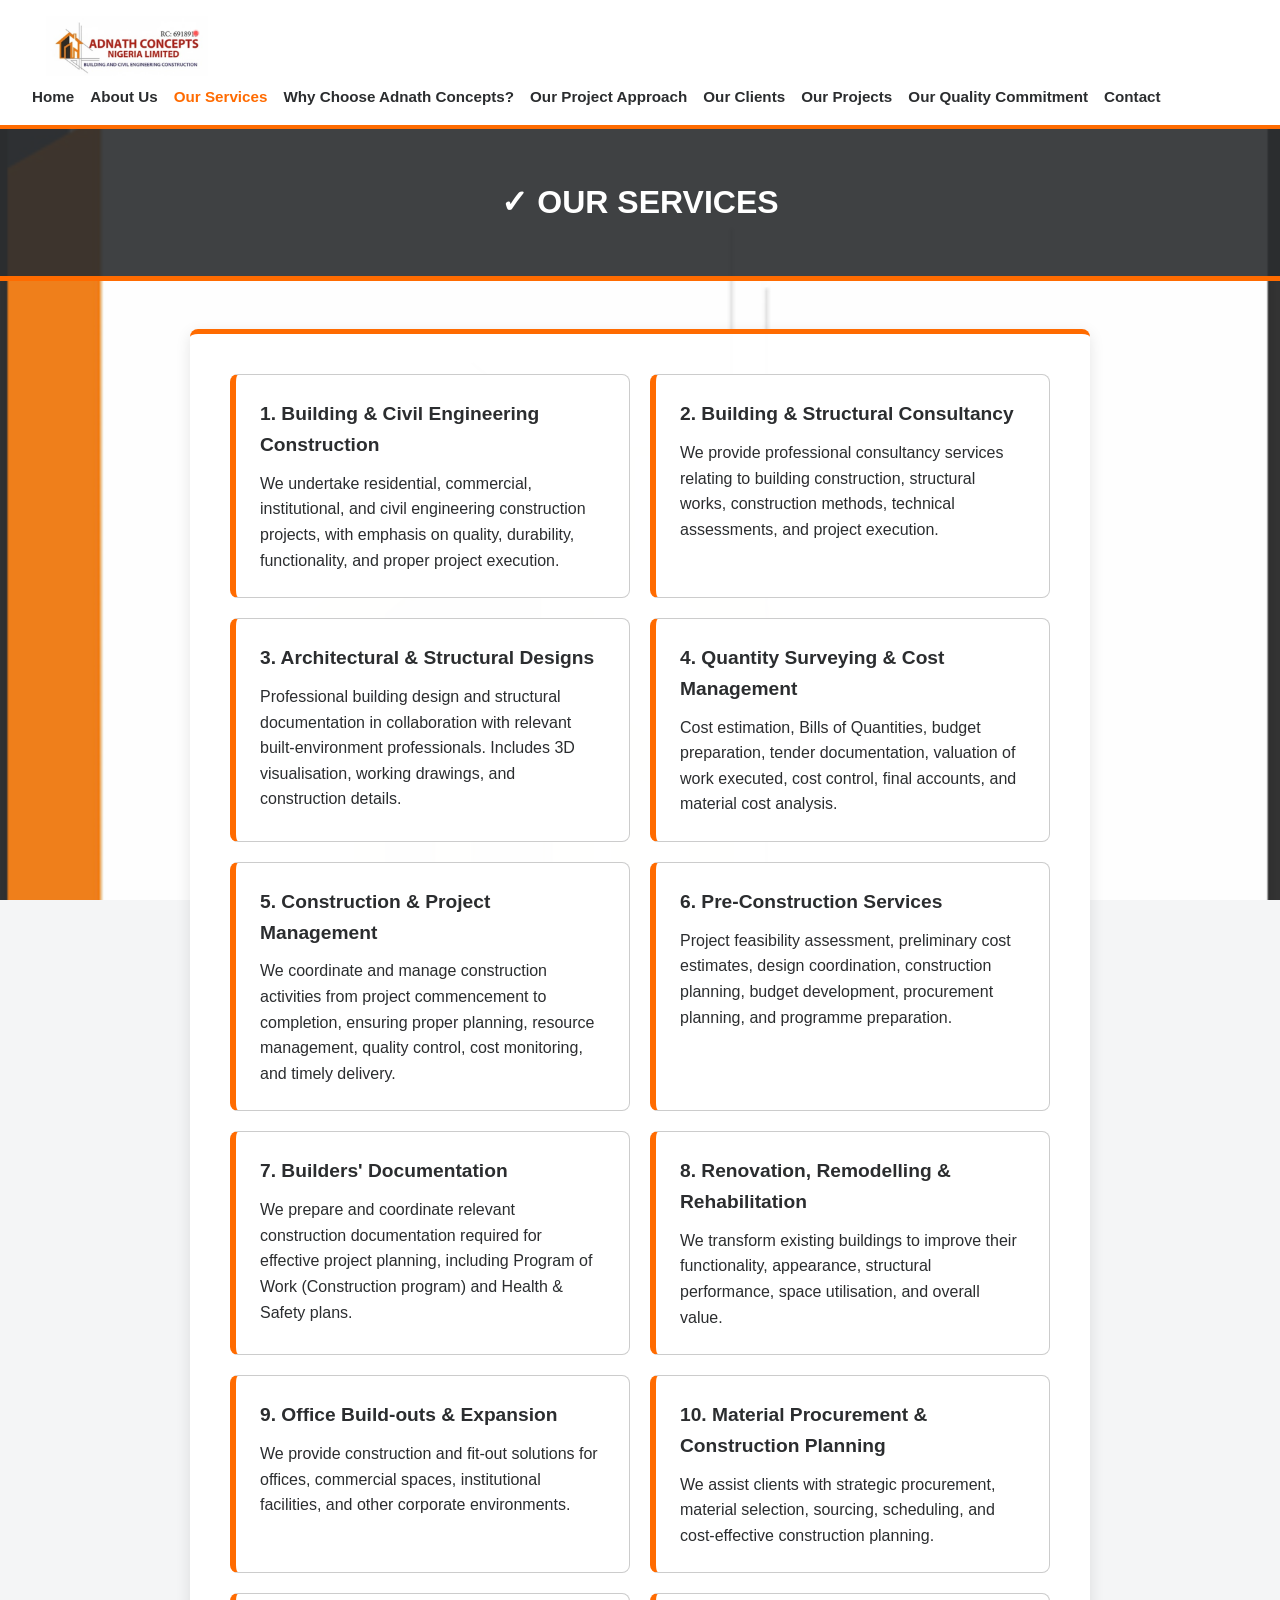
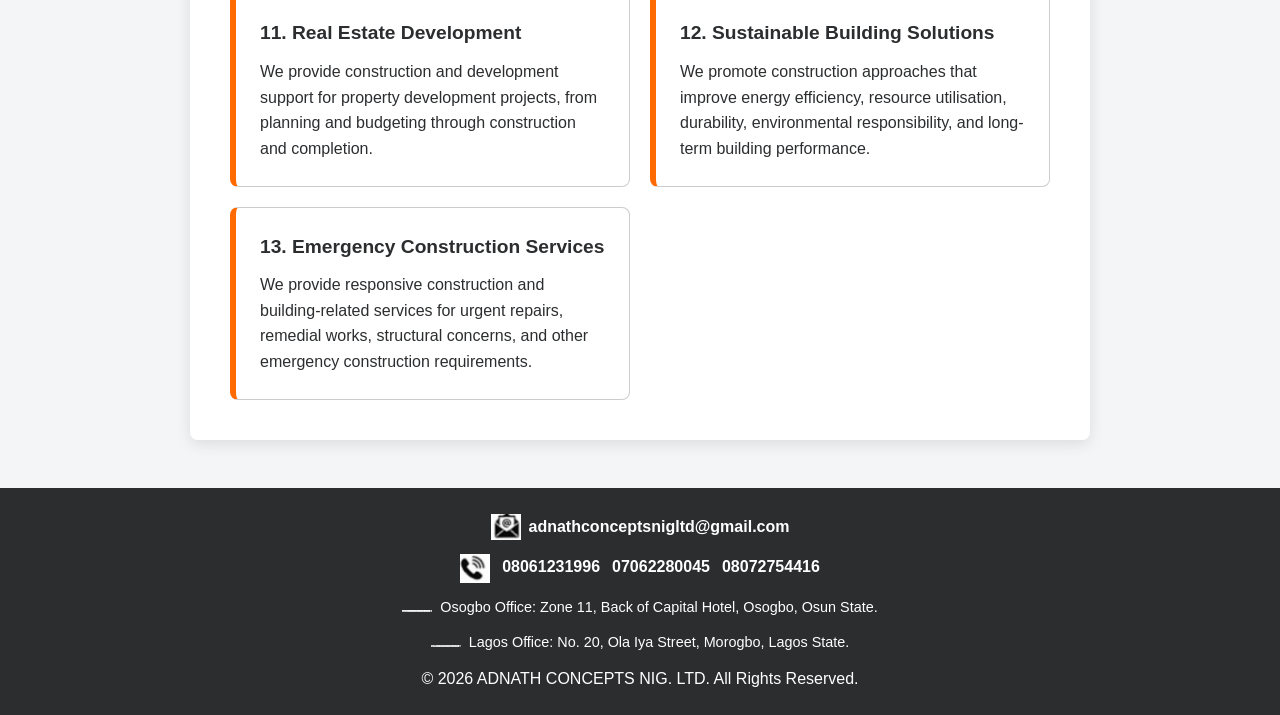
<file: services.html>
<!DOCTYPE html>
<html lang="en">
<head>
    <meta charset="UTF-8">
    <meta name="viewport" content="width=device-width, initial-scale=1.0">
    <title>Our Services | ADNATH CONCEPTS</title>
    <link rel="stylesheet" href="services.css">
</head>
<body>
    <nav>
        <a class="site-logo" href="index.html" aria-label="ADNATH CONCEPTS home">
            <img src="Screenshot 2026-09-21 224842.png" alt="ADNATH CONCEPTS Nigeria Limited">
        </a>
        <ul>
            <li><a href="index.html">Home</a></li>
            <li><a href="about.html">About Us</a></li>
            <li><a href="services.html" class="active">Our Services</a></li>
            <li><a href="why-us.html">Why Choose Adnath Concepts?</a></li>
            <li><a href="approach.html">Our Project Approach</a></li>
            <li><a href="clients.html">Our Clients</a></li>
            <li><a href="projects.html">Our Projects</a></li>
            <li><a href="commitment.html">Our Quality Commitment</a></li>
            <li><a href="contact.html">Contact</a></li>
        </ul>
    </nav>

    <div class="header-banner fade-in">
        <h1>✓ OUR SERVICES</h1>
    </div>

    <div class="container slide-up">
        <div class="services-grid">
            <div class="service-card">
                <h3>1. Building & Civil Engineering Construction</h3>
                <p>We undertake residential, commercial, institutional, and civil engineering construction projects, with emphasis on quality, durability, functionality, and proper project execution.</p>
            </div>
            <div class="service-card">
                <h3>2. Building & Structural Consultancy</h3>
                <p>We provide professional consultancy services relating to building construction, structural works, construction methods, technical assessments, and project execution.</p>
            </div>
            <div class="service-card">
                <h3>3. Architectural & Structural Designs</h3>
                <p>Professional building design and structural documentation in collaboration with relevant built-environment professionals. Includes 3D visualisation, working drawings, and construction details.</p>
            </div>
            <div class="service-card">
                <h3>4. Quantity Surveying & Cost Management</h3>
                <p>Cost estimation, Bills of Quantities, budget preparation, tender documentation, valuation of work executed, cost control, final accounts, and material cost analysis.</p>
            </div>
            <div class="service-card">
                <h3>5. Construction & Project Management</h3>
                <p>We coordinate and manage construction activities from project commencement to completion, ensuring proper planning, resource management, quality control, cost monitoring, and timely delivery.</p>
            </div>
            <div class="service-card">
                <h3>6. Pre-Construction Services</h3>
                <p>Project feasibility assessment, preliminary cost estimates, design coordination, construction planning, budget development, procurement planning, and programme preparation.</p>
            </div>
            <div class="service-card">
                <h3>7. Builders' Documentation</h3>
                <p>We prepare and coordinate relevant construction documentation required for effective project planning, including Program of Work (Construction program) and Health & Safety plans.</p>
            </div>
            <div class="service-card">
                <h3>8. Renovation, Remodelling & Rehabilitation</h3>
                <p>We transform existing buildings to improve their functionality, appearance, structural performance, space utilisation, and overall value.</p>
            </div>
            <div class="service-card">
                <h3>9. Office Build-outs & Expansion</h3>
                <p>We provide construction and fit-out solutions for offices, commercial spaces, institutional facilities, and other corporate environments.</p>
            </div>
            <div class="service-card">
                <h3>10. Material Procurement & Construction Planning</h3>
                <p>We assist clients with strategic procurement, material selection, sourcing, scheduling, and cost-effective construction planning.</p>
            </div>
            <div class="service-card">
                <h3>11. Real Estate Development</h3>
                <p>We provide construction and development support for property development projects, from planning and budgeting through construction and completion.</p>
            </div>
            <div class="service-card">
                <h3>12. Sustainable Building Solutions</h3>
                <p>We promote construction approaches that improve energy efficiency, resource utilisation, durability, environmental responsibility, and long-term building performance.</p>
            </div>
            <div class="service-card">
                <h3>13. Emergency Construction Services</h3>
                <p>We provide responsive construction and building-related services for urgent repairs, remedial works, structural concerns, and other emergency construction requirements.</p>
            </div>
        </div>
    </div>

    <footer>
        <a class="email-link" href="mailto:adnathconceptsnigltd@gmail.com">
            <img src="Screenshot 2026-09-21 224909.png" alt="Email us">
            <span>adnathconceptsnigltd@gmail.com</span>
        </a>
        <div class="phone-links">
            <img src="Screenshot 2026-09-21 224926.png" alt="Call us"> 
            <a href="tel:08061231996">08061231996</a>
            <a href="tel:07062280045">07062280045</a>
            <a href="tel:08072754416">08072754416</a>
        </div>
        <div class="office-addresses">
            <div><img src="Screenshot 2026-09-21 225001.png" alt="Osogbo office"><span>Osogbo Office: Zone 11, Back of Capital Hotel, Osogbo, Osun State.</span></div>
            <div><img src="Screenshot 2026-09-21 225021.png" alt="Lagos office"><span>Lagos Office: No. 20, Ola Iya Street, Morogbo, Lagos State.</span></div>
        </div>
        <p>&copy; 2026 ADNATH CONCEPTS NIG. LTD. All Rights Reserved.</p>
    </footer>
</body>
</html>
</file>
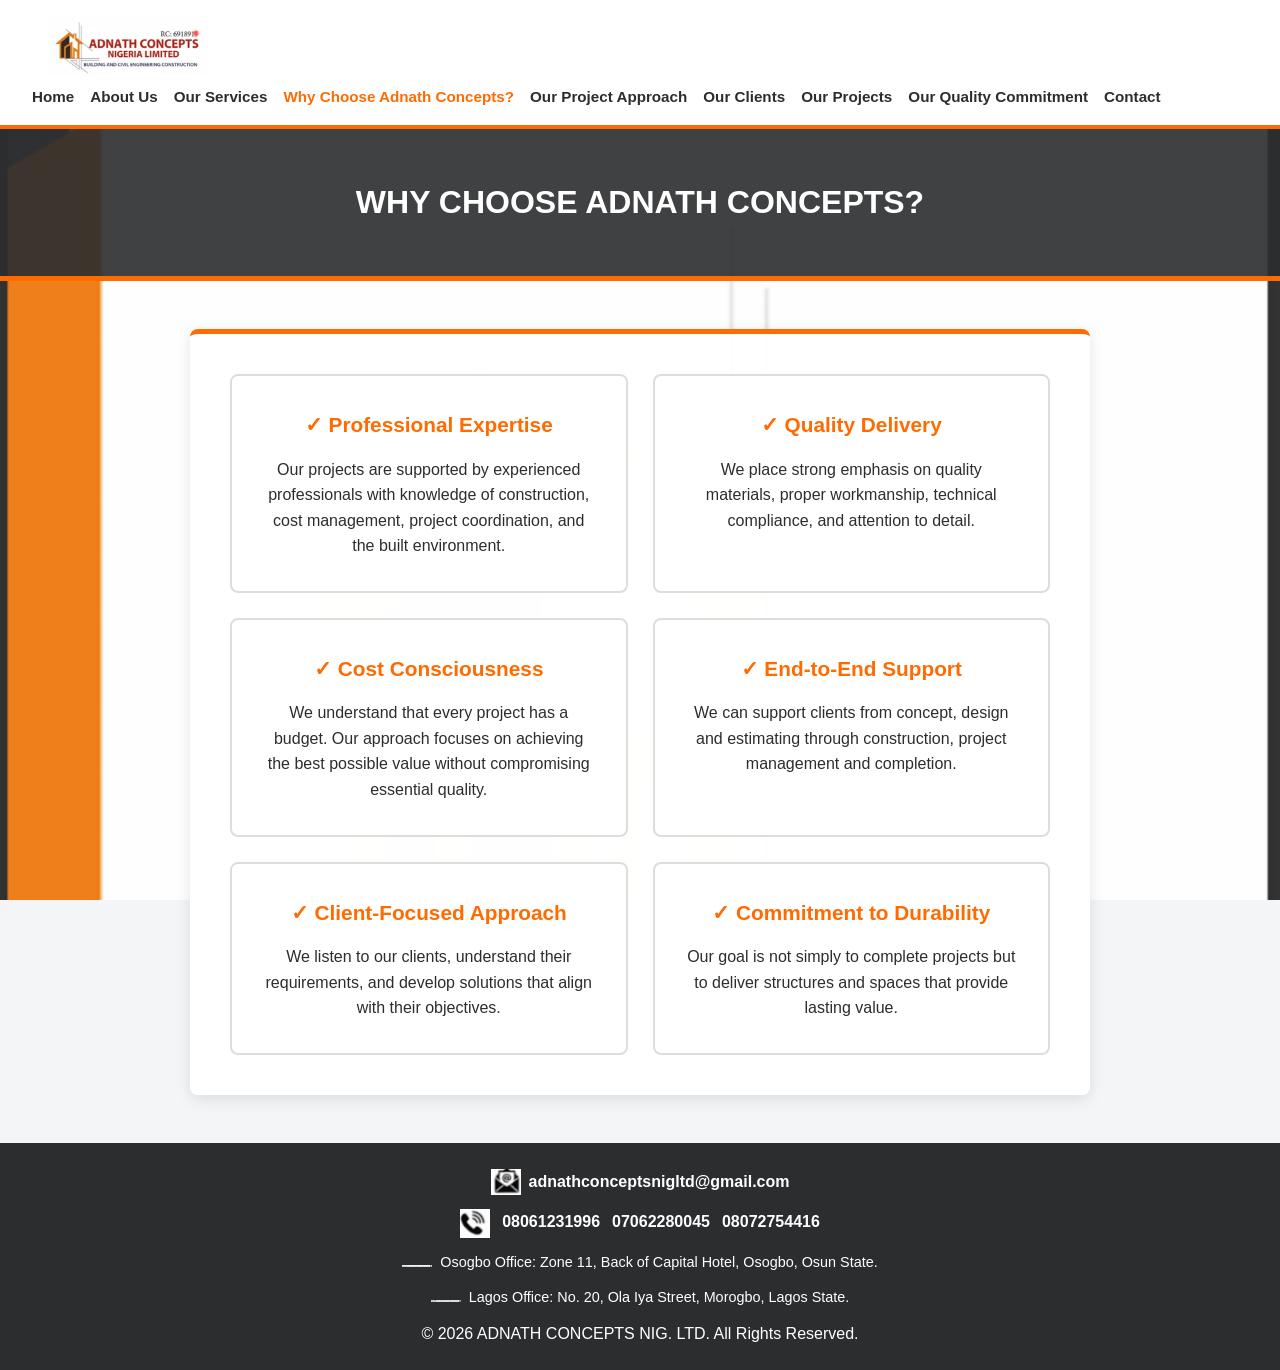
<file: why-us.html>
<!DOCTYPE html>
<html lang="en">
<head>
    <meta charset="UTF-8">
    <meta name="viewport" content="width=device-width, initial-scale=1.0">
    <title>Why Choose Us | ADNATH CONCEPTS</title>
    <link rel="stylesheet" href="why-us.css">
</head>
<body>
    <nav>
        <a class="site-logo" href="index.html" aria-label="ADNATH CONCEPTS home">
            <img src="Screenshot 2026-09-21 224842.png" alt="ADNATH CONCEPTS Nigeria Limited">
        </a>
        <ul>
            <li><a href="index.html">Home</a></li>
            <li><a href="about.html">About Us</a></li>
            <li><a href="services.html">Our Services</a></li>
            <li><a href="why-us.html" class="active">Why Choose Adnath Concepts?</a></li>
            <li><a href="approach.html">Our Project Approach</a></li>
            <li><a href="clients.html">Our Clients</a></li>
            <li><a href="projects.html">Our Projects</a></li>
            <li><a href="commitment.html">Our Quality Commitment</a></li>
            <li><a href="contact.html">Contact</a></li>
        </ul>
    </nav>

    <div class="header-banner fade-in">
        <h1>WHY CHOOSE ADNATH CONCEPTS?</h1>
    </div>

    <div class="container slide-up">
        <div class="why-grid">
            <div class="why-item">
                <h3>✓ Professional Expertise</h3>
                <p>Our projects are supported by experienced professionals with knowledge of construction, cost management, project coordination, and the built environment.</p>
            </div>
            <div class="why-item">
                <h3>✓ Quality Delivery</h3>
                <p>We place strong emphasis on quality materials, proper workmanship, technical compliance, and attention to detail.</p>
            </div>
            <div class="why-item">
                <h3>✓ Cost Consciousness</h3>
                <p>We understand that every project has a budget. Our approach focuses on achieving the best possible value without compromising essential quality.</p>
            </div>
            <div class="why-item">
                <h3>✓ End-to-End Support</h3>
                <p>We can support clients from concept, design and estimating through construction, project management and completion.</p>
            </div>
            <div class="why-item">
                <h3>✓ Client-Focused Approach</h3>
                <p>We listen to our clients, understand their requirements, and develop solutions that align with their objectives.</p>
            </div>
            <div class="why-item">
                <h3>✓ Commitment to Durability</h3>
                <p>Our goal is not simply to complete projects but to deliver structures and spaces that provide lasting value.</p>
            </div>
        </div>
    </div>

    <footer>
        <a class="email-link" href="mailto:adnathconceptsnigltd@gmail.com">
            <img src="Screenshot 2026-09-21 224909.png" alt="Email us">
            <span>adnathconceptsnigltd@gmail.com</span>
        </a>
        <div class="phone-links">
            <img src="Screenshot 2026-09-21 224926.png" alt="Call us"> 
            <a href="tel:08061231996">08061231996</a>
            <a href="tel:07062280045">07062280045</a>
            <a href="tel:08072754416">08072754416</a>
        </div>
        <div class="office-addresses">
            <div><img src="Screenshot 2026-09-21 225001.png" alt="Osogbo office"><span>Osogbo Office: Zone 11, Back of Capital Hotel, Osogbo, Osun State.</span></div>
            <div><img src="Screenshot 2026-09-21 225021.png" alt="Lagos office"><span>Lagos Office: No. 20, Ola Iya Street, Morogbo, Lagos State.</span></div>
        </div>
        <p>&copy; 2026 ADNATH CONCEPTS NIG. LTD. All Rights Reserved.</p>
    </footer>
</body>
</html>
</file>
<file: index.css>
/* BASE STYLES FOR ALL PAGES */
* { margin: 0; padding: 0; box-sizing: border-box; font-family: Arial, sans-serif; }
:root { --primary-orange: #ff6b00; --dark-ash: #2b2d2f; --medium-ash: #6c757d; --light-ash: #f4f5f6; --white: #ffffff; }
body { background-color: var(--light-ash); background-image: url('Screenshot 2026-09-01 235937.png'); background-size: cover; background-position: center top; background-attachment: fixed; color: var(--dark-ash); line-height: 1.6; }
@keyframes fadeIn { from { opacity: 0; } to { opacity: 1; } }
@keyframes slideUp { from { transform: translateY(30px); opacity: 0; } to { transform: translateY(0); opacity: 1; } }
.fade-in { animation: fadeIn 1s ease-in-out; }
.slide-up { animation: slideUp 0.8s ease-out forwards; }
nav { background-color: var(--white); padding: 1rem 2rem; border-bottom: 4px solid var(--primary-orange); position: sticky; top: 0; z-index: 100; display: flex; align-items: center; justify-content: space-between; flex-wrap: wrap; }
.site-logo img { width: 190px; max-height: 60px; object-fit: contain; }
nav ul { list-style: none; display: flex; flex-wrap: wrap; gap: 1rem; justify-content: center; }
nav ul li a { color: var(--dark-ash); text-decoration: none; font-weight: bold; font-size: 0.95rem; transition: 0.3s; }
nav ul li a:hover, nav ul li a.active { color: var(--primary-orange); }
.header-banner { background-color: rgba(43, 45, 47, 0.9); color: var(--white); text-align: center; padding: 3rem 1rem; border-bottom: 5px solid var(--primary-orange); }
.container { max-width: 900px; margin: 3rem auto; padding: 2.5rem; background-color: rgba(255, 255, 255, 0.95); border-top: 5px solid var(--primary-orange); border-radius: 8px; box-shadow: 0 4px 15px rgba(0, 0, 0, 0.1); }
footer { text-align: center; padding: 1.5rem; background-color: var(--dark-ash); color: var(--white); margin-top: 2rem; }
.email-link { display: inline-flex; align-items: center; gap: 0.5rem; margin-bottom: 0.75rem; color: var(--white); text-decoration: none; font-weight: bold; }
.email-link img, .phone-links img, .office-addresses img { width: 30px; height: 30px; object-fit: contain; }
.phone-links { display: flex; justify-content: center; flex-wrap: wrap; gap: 0.75rem; margin-bottom: 0.75rem; }
.phone-links a { color: var(--white); text-decoration: none; font-weight: bold; }
.office-addresses div { display: flex; justify-content: center; gap: 0.5rem; margin-bottom: 5px; font-size: 0.9rem; }

/* HOME PAGE SPECIFIC STYLES */
.styled-list { list-style: none; padding: 0; display: grid; grid-template-columns: repeat(auto-fit, minmax(300px, 1fr)); gap: 15px; margin-top: 1rem; }
.styled-list li { background: rgba(244, 245, 246, 0.9); padding: 10px 15px; border-left: 4px solid var(--primary-orange); border-radius: 4px; font-weight: bold; }
.cta-box { text-align: center; margin-top: 3rem; padding: 2rem; background: var(--dark-ash); color: var(--white); border-radius: 8px; }
.btn { display: inline-block; margin-top: 15px; background: var(--primary-orange); color: var(--white); padding: 12px 24px; text-decoration: none; font-weight: bold; border-radius: 4px; transition: background 0.3s; }
.btn:hover { background: var(--white); color: var(--primary-orange); }
 @media screen and (max-width: 768px) {
    nav ul { flex-direction: column; gap: 0.5rem; }
    .header-banner { padding: 2rem 1rem; }
    .container { margin: 2rem 1rem; padding: 1.5rem; }
    
 }
</file>
<file: about.css>
/* BASE STYLES FOR ALL PAGES */
* { margin: 0; padding: 0; box-sizing: border-box; font-family: Arial, sans-serif; }
:root { --primary-orange: #ff6b00; --dark-ash: #2b2d2f; --medium-ash: #6c757d; --light-ash: #f4f5f6; --white: #ffffff; }
body { background-color: var(--light-ash); background-image: url('Screenshot 2026-09-01 235937.png'); background-size: cover; background-position: center top; background-attachment: fixed; color: var(--dark-ash); line-height: 1.6; }
@keyframes fadeIn { from { opacity: 0; } to { opacity: 1; } }
@keyframes slideUp { from { transform: translateY(30px); opacity: 0; } to { transform: translateY(0); opacity: 1; } }
.fade-in { animation: fadeIn 1s ease-in-out; }
.slide-up { animation: slideUp 0.8s ease-out forwards; }
nav { background-color: var(--white); padding: 1rem 2rem; border-bottom: 4px solid var(--primary-orange); position: sticky; top: 0; z-index: 100; display: flex; align-items: center; justify-content: space-between; flex-wrap: wrap; }
.site-logo img { width: 190px; max-height: 60px; object-fit: contain; }
nav ul { list-style: none; display: flex; flex-wrap: wrap; gap: 1rem; justify-content: center; }
nav ul li a { color: var(--dark-ash); text-decoration: none; font-weight: bold; font-size: 0.95rem; transition: 0.3s; }
nav ul li a:hover, nav ul li a.active { color: var(--primary-orange); }
.header-banner { background-color: rgba(43, 45, 47, 0.9); color: var(--white); text-align: center; padding: 3rem 1rem; border-bottom: 5px solid var(--primary-orange); }
.container { max-width: 900px; margin: 3rem auto; padding: 2.5rem; background-color: rgba(255, 255, 255, 0.95); border-top: 5px solid var(--primary-orange); border-radius: 8px; box-shadow: 0 4px 15px rgba(0, 0, 0, 0.1); }
footer { text-align: center; padding: 1.5rem; background-color: var(--dark-ash); color: var(--white); margin-top: 2rem; }
.email-link { display: inline-flex; align-items: center; gap: 0.5rem; margin-bottom: 0.75rem; color: var(--white); text-decoration: none; font-weight: bold; }
.email-link img, .phone-links img, .office-addresses img { width: 30px; height: 30px; object-fit: contain; }
.phone-links { display: flex; justify-content: center; flex-wrap: wrap; gap: 0.75rem; margin-bottom: 0.75rem; }
.phone-links a { color: var(--white); text-decoration: none; font-weight: bold; }
.office-addresses div { display: flex; justify-content: center; gap: 0.5rem; margin-bottom: 5px; font-size: 0.9rem; }

/* ABOUT US SPECIFIC STYLES */
.section-title { color: var(--primary-orange); margin: 2.5rem 0 0.4rem 0; border-bottom: 2px solid var(--medium-ash); padding-bottom: 5px; }
.mission-vision-grid { display: grid; grid-template-columns: repeat(auto-fit, minmax(300px, 1fr)); gap: 20px; margin: 2rem 0; }
.mv-box { background: var(--dark-ash); color: var(--white); padding: 1.5rem; border-radius: 8px; border-bottom: 4px solid var(--primary-orange); }
.mv-box h3 { color: var(--primary-orange); margin-bottom: 10px; }
.core-values { list-style: none; padding: 0; }
.core-values li { padding: 6px 0; border-bottom: 1px solid #ccc; line-height: 1.8; }
.core-values li strong { color: var(--primary-orange); display: inline-block; width: 20vh; }
 @media screen and (max-width: 768px) {
    nav ul { flex-direction: column; gap: 0.5rem; }
    .header-banner { padding: 2rem 1rem; }
    .container { margin: 2rem 1rem; padding: 1.5rem; }
    
 }
</file>
<file: approach.css>
/* BASE STYLES FOR ALL PAGES */
* { margin: 0; padding: 0; box-sizing: border-box; font-family: Arial, sans-serif; }
:root { --primary-orange: #ff6b00; --dark-ash: #2b2d2f; --medium-ash: #6c757d; --light-ash: #f4f5f6; --white: #ffffff; }
body { background-color: var(--light-ash); background-image: url('Screenshot 2026-09-01 235937.png'); background-size: cover; background-position: center top; background-attachment: fixed; color: var(--dark-ash); line-height: 1.6; }
@keyframes fadeIn { from { opacity: 0; } to { opacity: 1; } }
@keyframes slideUp { from { transform: translateY(30px); opacity: 0; } to { transform: translateY(0); opacity: 1; } }
.fade-in { animation: fadeIn 1s ease-in-out; }
.slide-up { animation: slideUp 0.8s ease-out forwards; }
nav { background-color: var(--white); padding: 1rem 2rem; border-bottom: 4px solid var(--primary-orange); position: sticky; top: 0; z-index: 100; display: flex; align-items: center; justify-content: space-between; flex-wrap: wrap; }
.site-logo img { width: 190px; max-height: 60px; object-fit: contain; }
nav ul { list-style: none; display: flex; flex-wrap: wrap; gap: 1rem; justify-content: center; }
nav ul li a { color: var(--dark-ash); text-decoration: none; font-weight: bold; font-size: 0.95rem; transition: 0.3s; }
nav ul li a:hover, nav ul li a.active { color: var(--primary-orange); }
.header-banner { background-color: rgba(43, 45, 47, 0.9); color: var(--white); text-align: center; padding: 3rem 1rem; border-bottom: 5px solid var(--primary-orange); }
.container { max-width: 900px; margin: 3rem auto; padding: 2.5rem; background-color: rgba(255, 255, 255, 0.95); border-top: 5px solid var(--primary-orange); border-radius: 8px; box-shadow: 0 4px 15px rgba(0, 0, 0, 0.1); }
footer { text-align: center; padding: 1.5rem; background-color: var(--dark-ash); color: var(--white); margin-top: 2rem; }
.email-link { display: inline-flex; align-items: center; gap: 0.5rem; margin-bottom: 0.75rem; color: var(--white); text-decoration: none; font-weight: bold; }
.email-link img, .phone-links img, .office-addresses img { width: 30px; height: 30px; object-fit: contain; }
.phone-links { display: flex; justify-content: center; flex-wrap: wrap; gap: 0.75rem; margin-bottom: 0.75rem; }
.phone-links a { color: var(--white); text-decoration: none; font-weight: bold; }
.office-addresses div { display: flex; justify-content: center; gap: 0.5rem; margin-bottom: 5px; font-size: 0.9rem; }

/* APPROACH SPECIFIC STYLES */
.timeline { display: flex; flex-direction: column; gap: 20px; }
.step { display: flex; align-items: stretch; background: var(--light-ash); border-radius: 8px; overflow: hidden; box-shadow: 0 2px 8px rgba(0,0,0,0.05); }
.step-num { background: var(--primary-orange); color: var(--white); font-size: 2rem; font-weight: bold; padding: 1.5rem; min-width: 100px; display: flex; align-items: center; justify-content: center; }
.step-content { padding: 1.5rem; }
.step-content h3 { color: var(--dark-ash); margin-bottom: 5px; font-size: 1.3rem; }
 @media screen and (max-width: 768px) {
    nav ul { flex-direction: column; gap: 0.5rem; }
    .header-banner { padding: 2rem 1rem; }
    .container { margin: 2rem 1rem; padding: 1.5rem; }
    
 }
</file>
<file: clients.css>
/* BASE STYLES FOR ALL PAGES */
* { margin: 0; padding: 0; box-sizing: border-box; font-family: Arial, sans-serif; }
:root { --primary-orange: #ff6b00; --dark-ash: #2b2d2f; --medium-ash: #6c757d; --light-ash: #f4f5f6; --white: #ffffff; }
body { background-color: var(--light-ash); background-image: url('Screenshot 2026-09-01 235937.png'); background-size: cover; background-position: center top; background-attachment: fixed; color: var(--dark-ash); line-height: 1.6; }
@keyframes fadeIn { from { opacity: 0; } to { opacity: 1; } }
@keyframes slideUp { from { transform: translateY(30px); opacity: 0; } to { transform: translateY(0); opacity: 1; } }
.fade-in { animation: fadeIn 1s ease-in-out; }
.slide-up { animation: slideUp 0.8s ease-out forwards; }
nav { background-color: var(--white); padding: 1rem 2rem; border-bottom: 4px solid var(--primary-orange); position: sticky; top: 0; z-index: 100; display: flex; align-items: center; justify-content: space-between; flex-wrap: wrap; }
.site-logo img { width: 190px; max-height: 60px; object-fit: contain; }
nav ul { list-style: none; display: flex; flex-wrap: wrap; gap: 1rem; justify-content: center; }
nav ul li a { color: var(--dark-ash); text-decoration: none; font-weight: bold; font-size: 0.95rem; transition: 0.3s; }
nav ul li a:hover, nav ul li a.active { color: var(--primary-orange); }
.header-banner { background-color: rgba(43, 45, 47, 0.9); color: var(--white); text-align: center; padding: 3rem 1rem; border-bottom: 5px solid var(--primary-orange); }
.container { max-width: 900px; margin: 3rem auto; padding: 2.5rem; background-color: rgba(255, 255, 255, 0.95); border-top: 5px solid var(--primary-orange); border-radius: 8px; box-shadow: 0 4px 15px rgba(0, 0, 0, 0.1); }
footer { text-align: center; padding: 1.5rem; background-color: var(--dark-ash); color: var(--white); margin-top: 2rem; }
.email-link { display: inline-flex; align-items: center; gap: 0.5rem; margin-bottom: 0.75rem; color: var(--white); text-decoration: none; font-weight: bold; }
.email-link img, .phone-links img, .office-addresses img { width: 30px; height: 30px; object-fit: contain; }
.phone-links { display: flex; justify-content: center; flex-wrap: wrap; gap: 0.75rem; margin-bottom: 0.75rem; }
.phone-links a { color: var(--white); text-decoration: none; font-weight: bold; }
.office-addresses div { display: flex; justify-content: center; gap: 0.5rem; margin-bottom: 5px; font-size: 0.9rem; }

/* CLIENTS SPECIFIC STYLES */
.clients-grid { display: grid; grid-template-columns: repeat(auto-fit, minmax(250px, 1fr)); gap: 15px; }
.client-badge { background: var(--dark-ash); color: var(--white); padding: 20px; text-align: center; border-radius: 50px; font-weight: bold; border: 3px solid var(--primary-orange); box-shadow: 0 4px 6px rgba(0,0,0,0.1); }
.client-badge:hover { background: var(--primary-orange); color: var(--white); border-color: var(--dark-ash); }
 @media screen and (max-width: 768px) {
    nav ul { flex-direction: column; gap: 0.5rem; }
    .header-banner { padding: 2rem 1rem; }
    .container { margin: 2rem 1rem; padding: 1.5rem; }
    
 }
</file>
<file: commitment.css>
/* BASE STYLES FOR ALL PAGES */
* { margin: 0; padding: 0; box-sizing: border-box; font-family: Arial, sans-serif; }
:root { --primary-orange: #ff6b00; --dark-ash: #2b2d2f; --medium-ash: #6c757d; --light-ash: #f4f5f6; --white: #ffffff; }
body { background-color: var(--light-ash); background-image: url('Screenshot 2026-09-01 235937.png'); background-size: cover; background-position: center top; background-attachment: fixed; color: var(--dark-ash); line-height: 1.6; }
@keyframes fadeIn { from { opacity: 0; } to { opacity: 1; } }
@keyframes slideUp { from { transform: translateY(30px); opacity: 0; } to { transform: translateY(0); opacity: 1; } }
.fade-in { animation: fadeIn 1s ease-in-out; }
.slide-up { animation: slideUp 0.8s ease-out forwards; }
nav { background-color: var(--white); padding: 1rem 2rem; border-bottom: 4px solid var(--primary-orange); position: sticky; top: 0; z-index: 100; display: flex; align-items: center; justify-content: space-between; flex-wrap: wrap; }
.site-logo img { width: 190px; max-height: 60px; object-fit: contain; }
nav ul { list-style: none; display: flex; flex-wrap: wrap; gap: 1rem; justify-content: center; }
nav ul li a { color: var(--dark-ash); text-decoration: none; font-weight: bold; font-size: 0.95rem; transition: 0.3s; }
nav ul li a:hover, nav ul li a.active { color: var(--primary-orange); }
.header-banner { background-color: rgba(43, 45, 47, 0.9); color: var(--white); text-align: center; padding: 3rem 1rem; border-bottom: 5px solid var(--primary-orange); }
.container { max-width: 900px; margin: 3rem auto; padding: 2.5rem; background-color: rgba(255, 255, 255, 0.95); border-top: 5px solid var(--primary-orange); border-radius: 8px; box-shadow: 0 4px 15px rgba(0, 0, 0, 0.1); }
footer { text-align: center; padding: 1.5rem; background-color: var(--dark-ash); color: var(--white); margin-top: 2rem; }
.email-link { display: inline-flex; align-items: center; gap: 0.5rem; margin-bottom: 0.75rem; color: var(--white); text-decoration: none; font-weight: bold; }
.email-link img, .phone-links img, .office-addresses img { width: 30px; height: 30px; object-fit: contain; }
.phone-links { display: flex; justify-content: center; flex-wrap: wrap; gap: 0.75rem; margin-bottom: 0.75rem; }
.phone-links a { color: var(--white); text-decoration: none; font-weight: bold; }
.office-addresses div { display: flex; justify-content: center; gap: 0.5rem; margin-bottom: 5px; font-size: 0.9rem; }

/* COMMITMENT SPECIFIC STYLES */
.checklist { display: flex; flex-direction: column; gap: 15px; font-size: 1.1rem; }
.checklist div { background: var(--light-ash); padding: 15px 20px; border-radius: 4px; display: flex; align-items: center; gap: 15px; font-weight: bold; }
.checklist span { color: var(--white); background: var(--primary-orange); border-radius: 50%; width: 30px; height: 30px; display: flex; align-items: center; justify-content: center; flex: 0 0 auto; }
 @media screen and (max-width: 768px) {
    nav ul { flex-direction: column; gap: 0.5rem; }
    .header-banner { padding: 2rem 1rem; }
    .container { margin: 2rem 1rem; padding: 1.5rem; }
    
 }
</file>
<file: contact.css>
/* BASE STYLES FOR ALL PAGES */
* { margin: 0; padding: 0; box-sizing: border-box; font-family: Arial, sans-serif; }
:root { --primary-orange: #ff6b00; --dark-ash: #2b2d2f; --medium-ash: #6c757d; --light-ash: #f4f5f6; --white: #ffffff; }
body { background-color: var(--light-ash); background-image: url('Screenshot 2026-09-01 235937.png'); background-size: cover; background-position: center top; background-attachment: fixed; color: var(--dark-ash); line-height: 1.6; }
@keyframes fadeIn { from { opacity: 0; } to { opacity: 1; } }
@keyframes slideUp { from { transform: translateY(30px); opacity: 0; } to { transform: translateY(0); opacity: 1; } }
.fade-in { animation: fadeIn 1s ease-in-out; }
.slide-up { animation: slideUp 0.8s ease-out forwards; }
nav { background-color: var(--white); padding: 1rem 2rem; border-bottom: 4px solid var(--primary-orange); position: sticky; top: 0; z-index: 100; display: flex; align-items: center; justify-content: space-between; flex-wrap: wrap; }
.site-logo img { width: 190px; max-height: 60px; object-fit: contain; }
nav ul { list-style: none; display: flex; flex-wrap: wrap; gap: 1rem; justify-content: center; }
nav ul li a { color: var(--dark-ash); text-decoration: none; font-weight: bold; font-size: 0.95rem; transition: 0.3s; }
nav ul li a:hover, nav ul li a.active { color: var(--primary-orange); }
.header-banner { background-color: rgba(43, 45, 47, 0.9); color: var(--white); text-align: center; padding: 3rem 1rem; border-bottom: 5px solid var(--primary-orange); }
.container { max-width: 900px; margin: 3rem auto; padding: 2.5rem; background-color: rgba(255, 255, 255, 0.95); border-top: 5px solid var(--primary-orange); border-radius: 8px; box-shadow: 0 4px 15px rgba(0, 0, 0, 0.1); }
footer { text-align: center; padding: 1.5rem; background-color: var(--dark-ash); color: var(--white); margin-top: 2rem; }
.email-link { display: inline-flex; align-items: center; gap: 0.5rem; margin-bottom: 0.75rem; color: var(--white); text-decoration: none; font-weight: bold; }
.email-link img, .phone-links img, .office-addresses img { width: 30px; height: 30px; object-fit: contain; }
.phone-links { display: flex; justify-content: center; flex-wrap: wrap; gap: 0.75rem; margin-bottom: 0.75rem; }
.phone-links a { color: var(--white); text-decoration: none; font-weight: bold; }
.office-addresses div { display: flex; justify-content: center; gap: 0.5rem; margin-bottom: 5px; font-size: 0.9rem; }

/* CONTACT SPECIFIC STYLES */
.contact-info-cards { display: grid; grid-template-columns: repeat(auto-fit, minmax(300px, 1fr)); gap: 20px; margin-bottom: 2rem; }
.contact-card { background: var(--dark-ash); color: var(--white); padding: 2.5rem; border-radius: 8px; border: 2px solid var(--primary-orange); }
.contact-card h3 { color: var(--primary-orange); margin-bottom: 10px; }
.contact-card a { color: var(--white); text-decoration: none; font-weight: bold; font-size: 1.1rem; }
.contact-card a:hover { text-decoration: underline; }
 @media screen and (max-width: 768px) {
    nav ul { flex-direction: column; gap: 0.5rem; }
    .header-banner { padding: 2rem 1rem; }
    .container { margin: 2rem 1rem; padding: 1.5rem; }
    
 }
</file>
<file: faq.css>
*{
    margin: 0;
    padding: 0;
    box-sizing: border-box;
}

:root {
    --primary-orange: #ff6b00;  
    --dark-ash: #2b2d2f;        
    --medium-ash: #6c757d;      
    --light-ash: #f4f5f6;       
    --white: #ffffff;
}

* { margin: 0; padding: 0; box-sizing: border-box; font-family: Arial, sans-serif; }
body {
    background-color: var(--light-ash);
    background-image: url('Screenshot 2026-09-01 235937.png');
    background-size: cover;
    background-position: center top;
    background-attachment: fixed;
    background-repeat: no-repeat;
    color: var(--dark-ash);
    line-height: 1.6;
}

@keyframes fadeIn { from { opacity: 0; } to { opacity: 1; } }
@keyframes slideUp { from { transform: translateY(30px); opacity: 0; } to { transform: translateY(0); opacity: 1; } }
.fade-in { animation: fadeIn 1s ease-in-out; }
.slide-up { animation: slideUp 0.8s ease-out forwards; }

nav { background-color: var(--white); padding: 1rem 2rem; border-bottom: 4px solid var(--primary-orange); position: sticky; top: 0; display: flex; align-items: center; }
.site-logo { display: block; flex: 0 0 auto; line-height: 0; }
.site-logo img { display: block; width: 190px; height: auto; max-height: 60px; object-fit: contain; }
nav ul { list-style: none; display: flex; flex: 1; justify-content: center; gap: 2rem; }
nav ul li a { color: var(--dark-ash); text-decoration: none; font-weight: bold; font-size: 1.1rem; transition: 0.3s; }
nav ul li a:hover { color: var(--primary-orange); }
@media (max-width: 800px) {
    nav { align-items: flex-start; flex-direction: column; padding: 0.75rem 1rem; }
    .site-logo { margin-bottom: 0.75rem; }
    .site-logo img { width: 165px; max-height: 50px; }
    nav ul { flex-wrap: wrap; gap: 0.5rem 1rem; justify-content: flex-start; }
    nav ul li a { font-size: 0.95rem; }
}

.header-banner { background-color: var(--medium-ash); color: var(--white); text-align: center; padding: 3rem 1rem; border-bottom: 5px solid var(--primary-orange); }

.container { max-width: 800px; margin: 3rem auto; padding: 2rem; background-color: rgba(255, 255, 255, 0.86); border-radius: 8px; box-shadow: 0 4px 15px rgba(0, 0, 0, 0.1); }

.faq-item { margin-bottom: 2rem; border-bottom: 1px solid #e0e0e0; padding-bottom: 1rem; }
.faq-item:last-child { border-bottom: none; margin-bottom: 0; padding-bottom: 0; }
.faq-item h3 { color: var(--dark-ash); margin-bottom: 10px; display: flex; align-items: center; }
.faq-item h3::before { content: "Q: "; color: var(--primary-orange); margin-right: 8px; font-size: 1.5rem; }
.faq-item p { color: var(--medium-ash); padding-left: 32px; }

footer { text-align: center; padding: 1.5rem; background-color: var(--dark-ash); color: var(--white); margin-top: 2rem; position: relative; bottom: 0; width: 100%; }
.email-link { display: inline-flex; align-items: center; gap: 0.5rem; margin-bottom: 0.75rem; color: var(--white); text-decoration: none; font-weight: bold; }
.email-link img { width: 30px; height: 30px; object-fit: contain; }
.email-link:hover { color: var(--primary-orange); }
.phone-links { display: flex; align-items: center; justify-content: center; flex-wrap: wrap; gap: 0.75rem; margin-bottom: 0.75rem; }
.phone-links img { width: 30px; height: 30px; object-fit: contain; }
.phone-links a { color: var(--white); text-decoration: none; font-weight: bold; }
.phone-links a:hover { color: var(--primary-orange); }
.office-addresses { display: grid; gap: 0.5rem; margin-bottom: 0.75rem; }
.office-addresses div { display: flex; align-items: center; justify-content: center; gap: 0.5rem; }
.office-addresses img { width: 30px; height: 30px; object-fit: contain; flex: 0 0 auto; }
.office-addresses span { max-width: 100%; }
 @media screen and (max-width: 768px) {
    nav ul { flex-direction: column; gap: 0.5rem; }
    .header-banner { padding: 2rem 1rem; }
    .container { margin: 2rem 1rem; padding: 1.5rem; }
    
 }
</file>
<file: projects.css>
/* BASE STYLES FOR ALL PAGES */
* { margin: 0; padding: 0; box-sizing: border-box; font-family: Arial, sans-serif; }
:root { --primary-orange: #ff6b00; --dark-ash: #2b2d2f; --medium-ash: #6c757d; --light-ash: #f4f5f6; --white: #ffffff; }
body { background-color: var(--light-ash); background-image: url('Screenshot 2026-09-01 235937.png'); background-size: cover; background-position: center top; background-attachment: fixed; color: var(--dark-ash); line-height: 1.6; }
@keyframes fadeIn { from { opacity: 0; } to { opacity: 1; } }
@keyframes slideUp { from { transform: translateY(30px); opacity: 0; } to { transform: translateY(0); opacity: 1; } }
.fade-in { animation: fadeIn 1s ease-in-out; }
.slide-up { animation: slideUp 0.8s ease-out forwards; }
nav { background-color: var(--white); padding: 1rem 2rem; border-bottom: 4px solid var(--primary-orange); position: sticky; top: 0; z-index: 100; display: flex; align-items: center; justify-content: space-between; flex-wrap: wrap; }
.site-logo img { width: 190px; max-height: 60px; object-fit: contain; }
nav ul { list-style: none; display: flex; flex-wrap: wrap; gap: 1rem; justify-content: center; }
nav ul li a { color: var(--dark-ash); text-decoration: none; font-weight: bold; font-size: 0.95rem; transition: 0.3s; }
nav ul li a:hover, nav ul li a.active { color: var(--primary-orange); }
.header-banner { background-color: rgba(43, 45, 47, 0.9); color: var(--white); text-align: center; padding: 3rem 1rem; border-bottom: 5px solid var(--primary-orange); }
.container { max-width: 900px; margin: 3rem auto; padding: 2.5rem; background-color: rgba(255, 255, 255, 0.95); border-top: 5px solid var(--primary-orange); border-radius: 8px; box-shadow: 0 4px 15px rgba(0, 0, 0, 0.1); }
footer { text-align: center; padding: 1.5rem; background-color: var(--dark-ash); color: var(--white); margin-top: 2rem; }
.email-link { display: inline-flex; align-items: center; gap: 0.5rem; margin-bottom: 0.75rem; color: var(--white); text-decoration: none; font-weight: bold; }
.email-link img, .phone-links img, .office-addresses img { width: 30px; height: 30px; object-fit: contain; }
.phone-links { display: flex; justify-content: center; flex-wrap: wrap; gap: 0.75rem; margin-bottom: 0.75rem; }
.phone-links a { color: var(--white); text-decoration: none; font-weight: bold; }
.office-addresses div { display: flex; justify-content: center; gap: 0.5rem; margin-bottom: 5px; font-size: 0.9rem; }

/* PROJECTS SPECIFIC STYLES */
.project-list { display: grid; grid-template-columns: repeat(auto-fit, minmax(350px, 1fr)); gap: 20px; }
.proj-card { background: var(--white); padding: 2rem; border-radius: 8px; border-bottom: 4px solid var(--primary-orange); border-top: 1px solid #ddd; box-shadow: 0 4px 10px rgba(0,0,0,0.05); text-align: center; }
.proj-card h3 { color: var(--primary-orange); margin-bottom: 10px; font-size: 1.4rem; }
 @media screen and (max-width: 768px) {
    nav ul { flex-direction: column; gap: 0.5rem; }
    .header-banner { padding: 2rem 1rem; }
    .container { margin: 2rem 1rem; padding: 1.5rem; }
    
 }
</file>
<file: services.css>
/* BASE STYLES FOR ALL PAGES */
* { margin: 0; padding: 0; box-sizing: border-box; font-family: Arial, sans-serif; }
:root { --primary-orange: #ff6b00; --dark-ash: #2b2d2f; --medium-ash: #6c757d; --light-ash: #f4f5f6; --white: #ffffff; }
body { background-color: var(--light-ash); background-image: url('Screenshot 2026-09-01 235937.png'); background-size: cover; background-position: center top; background-attachment: fixed; color: var(--dark-ash); line-height: 1.6; }
@keyframes fadeIn { from { opacity: 0; } to { opacity: 1; } }
@keyframes slideUp { from { transform: translateY(30px); opacity: 0; } to { transform: translateY(0); opacity: 1; } }
.fade-in { animation: fadeIn 1s ease-in-out; }
.slide-up { animation: slideUp 0.8s ease-out forwards; }
nav { background-color: var(--white); padding: 1rem 2rem; border-bottom: 4px solid var(--primary-orange); position: sticky; top: 0; z-index: 100; display: flex; align-items: center; justify-content: space-between; flex-wrap: wrap; }
.site-logo img { width: 190px; max-height: 60px; object-fit: contain; }
nav ul { list-style: none; display: flex; flex-wrap: wrap; gap: 1rem; justify-content: center; }
nav ul li a { color: var(--dark-ash); text-decoration: none; font-weight: bold; font-size: 0.95rem; transition: 0.3s; }
nav ul li a:hover, nav ul li a.active { color: var(--primary-orange); }
.header-banner { background-color: rgba(43, 45, 47, 0.9); color: var(--white); text-align: center; padding: 3rem 1rem; border-bottom: 5px solid var(--primary-orange); }
.container { max-width: 900px; margin: 3rem auto; padding: 2.5rem; background-color: rgba(255, 255, 255, 0.95); border-top: 5px solid var(--primary-orange); border-radius: 8px; box-shadow: 0 4px 15px rgba(0, 0, 0, 0.1); }
footer { text-align: center; padding: 1.5rem; background-color: var(--dark-ash); color: var(--white); margin-top: 2rem; }
.email-link { display: inline-flex; align-items: center; gap: 0.5rem; margin-bottom: 0.75rem; color: var(--white); text-decoration: none; font-weight: bold; }
.email-link img, .phone-links img, .office-addresses img { width: 30px; height: 30px; object-fit: contain; }
.phone-links { display: flex; justify-content: center; flex-wrap: wrap; gap: 0.75rem; margin-bottom: 0.75rem; }
.phone-links a { color: var(--white); text-decoration: none; font-weight: bold; }
.office-addresses div { display: flex; justify-content: center; gap: 0.5rem; margin-bottom: 5px; font-size: 0.9rem; }

/* SERVICES SPECIFIC STYLES */
.services-grid { display: grid; grid-template-columns: repeat(auto-fit, minmax(350px, 1fr)); gap: 20px; }
.service-card { background: var(--white); padding: 1.5rem; border: 1px solid #ccc; border-radius: 8px; border-left: 6px solid var(--primary-orange); transition: transform 0.3s ease; }
.service-card:hover { transform: translateY(-5px); box-shadow: 0 5px 15px rgba(0,0,0,0.1); }
.service-card h3 { color: var(--dark-ash); margin-bottom: 10px; font-size: 1.2rem; }
 @media screen and (max-width: 768px) {
    nav ul { flex-direction: column; gap: 0.5rem; }
    .header-banner { padding: 2rem 1rem; }
    .container { margin: 2rem 1rem; padding: 1.5rem; }
    
 }
</file>
<file: why-us.css>
/* BASE STYLES FOR ALL PAGES */
* { margin: 0; padding: 0; box-sizing: border-box; font-family: Arial, sans-serif; }
:root { --primary-orange: #ff6b00; --dark-ash: #2b2d2f; --medium-ash: #6c757d; --light-ash: #f4f5f6; --white: #ffffff; }
body { background-color: var(--light-ash); background-image: url('Screenshot 2026-09-01 235937.png'); background-size: cover; background-position: center top; background-attachment: fixed; color: var(--dark-ash); line-height: 1.6; }
@keyframes fadeIn { from { opacity: 0; } to { opacity: 1; } }
@keyframes slideUp { from { transform: translateY(30px); opacity: 0; } to { transform: translateY(0); opacity: 1; } }
.fade-in { animation: fadeIn 1s ease-in-out; }
.slide-up { animation: slideUp 0.8s ease-out forwards; }
nav { background-color: var(--white); padding: 1rem 2rem; border-bottom: 4px solid var(--primary-orange); position: sticky; top: 0; z-index: 100; display: flex; align-items: center; justify-content: space-between; flex-wrap: wrap; }
.site-logo img { width: 190px; max-height: 60px; object-fit: contain; }
nav ul { list-style: none; display: flex; flex-wrap: wrap; gap: 1rem; justify-content: center; }
nav ul li a { color: var(--dark-ash); text-decoration: none; font-weight: bold; font-size: 0.95rem; transition: 0.3s; }
nav ul li a:hover, nav ul li a.active { color: var(--primary-orange); }
.header-banner { background-color: rgba(43, 45, 47, 0.9); color: var(--white); text-align: center; padding: 3rem 1rem; border-bottom: 5px solid var(--primary-orange); }
.container { max-width: 900px; margin: 3rem auto; padding: 2.5rem; background-color: rgba(255, 255, 255, 0.95); border-top: 5px solid var(--primary-orange); border-radius: 8px; box-shadow: 0 4px 15px rgba(0, 0, 0, 0.1); }
footer { text-align: center; padding: 1.5rem; background-color: var(--dark-ash); color: var(--white); margin-top: 2rem; }
.email-link { display: inline-flex; align-items: center; gap: 0.5rem; margin-bottom: 0.75rem; color: var(--white); text-decoration: none; font-weight: bold; }
.email-link img, .phone-links img, .office-addresses img { width: 30px; height: 30px; object-fit: contain; }
.phone-links { display: flex; justify-content: center; flex-wrap: wrap; gap: 0.75rem; margin-bottom: 0.75rem; }
.phone-links a { color: var(--white); text-decoration: none; font-weight: bold; }
.office-addresses div { display: flex; justify-content: center; gap: 0.5rem; margin-bottom: 5px; font-size: 0.9rem; }

/* WHY US SPECIFIC STYLES */
.why-grid { display: grid; grid-template-columns: repeat(auto-fit, minmax(350px, 1fr)); gap: 25px; }
.why-item { background: var(--white); border: 2px solid #ddd; padding: 2rem; border-radius: 8px; text-align: center; transition: 0.3s; }
.why-item:hover { border-color: var(--primary-orange); transform: translateY(-5px); }
.why-item h3 { color: var(--primary-orange); margin-bottom: 15px; font-size: 1.3rem; } @media screen and (max-width: 768px) {
    nav ul { flex-direction: column; gap: 0.5rem; }
    .header-banner { padding: 2rem 1rem; }
    .container { margin: 2rem 1rem; padding: 1.5rem; }
    
 }
</file>
